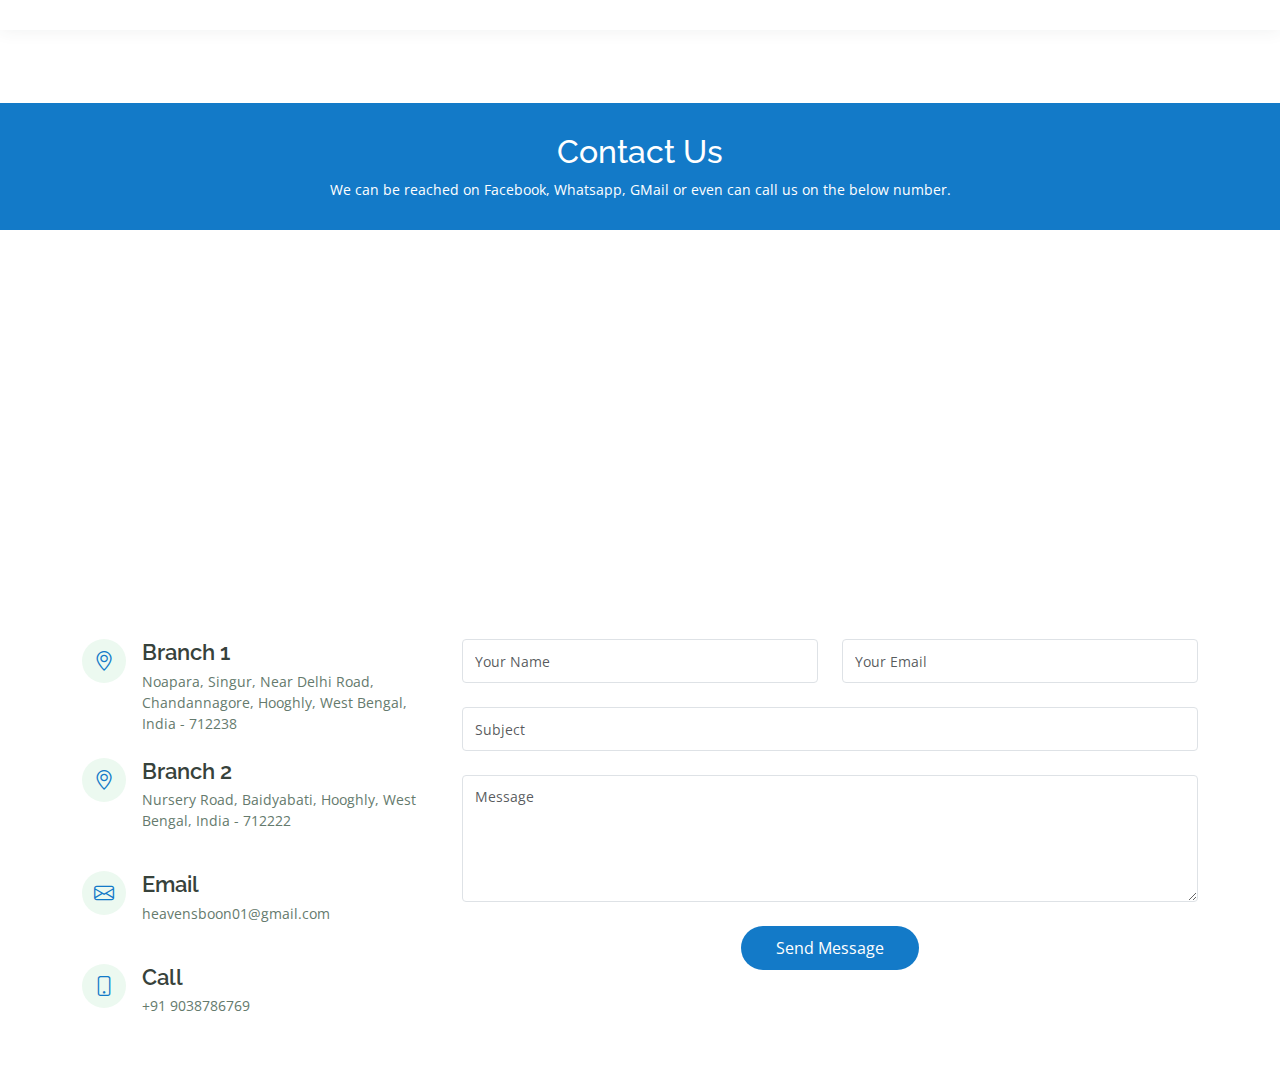
<file: contact.html>
<!DOCTYPE html>
<html lang="en">
  <head>
    <script
      src="https://code.jquery.com/jquery-3.3.1.js"
      integrity="sha256-2Kok7MbOyxpgUVvAk/HJ2jigOSYS2auK4Pfzbm7uH60="
      crossorigin="anonymous">
    </script>
    <script>
      $(function(){
      $("#header").load("header.html");
      $("#footer").load("footer.html");
      });
    </script>
    <meta charset="utf-8">
    <meta content="width=device-width, initial-scale=1.0" name="viewport">
    <title>Heaven's Boon English Medium School</title>
    <meta content="" name="description">
    <meta content="" name="keywords">
    <!-- Favicons -->
    <link href="assets/img/favicon.png" rel="icon">
    <link href="assets/img/apple-touch-icon.png" rel="apple-touch-icon">
    <!-- Google Fonts -->
    <link href="https://fonts.googleapis.com/css?family=Open+Sans:300,300i,400,400i,600,600i,700,700i|Raleway:300,300i,400,400i,500,500i,600,600i,700,700i|Poppins:300,300i,400,400i,500,500i,600,600i,700,700i" rel="stylesheet">
    <!-- Vendor CSS Files -->
    <link href="assets/vendor/animate.css/animate.min.css" rel="stylesheet">
    <link href="assets/vendor/aos/aos.css" rel="stylesheet">
    <link href="assets/vendor/bootstrap/css/bootstrap.min.css" rel="stylesheet">
    <link href="assets/vendor/bootstrap-icons/bootstrap-icons.css" rel="stylesheet">
    <link href="assets/vendor/boxicons/css/boxicons.min.css" rel="stylesheet">
    <link href="assets/vendor/remixicon/remixicon.css" rel="stylesheet">
    <link href="assets/vendor/swiper/swiper-bundle.min.css" rel="stylesheet">
    <!-- Template Main CSS File -->
    <link href="assets/css/style.css" rel="stylesheet">
    <!-- =======================================================
    * Template Name: Mentor
    * Updated: May 30 2023 with Bootstrap v5.3.0
    * Template URL: https://bootstrapmade.com/mentor-free-education-bootstrap-theme/
    * Author: BootstrapMade.com
    * License: https://bootstrapmade.com/license/
    ======================================================== -->
  </head>
  <body>
    <div id="header"></div>
    <main id="main">
      <!-- ======= Breadcrumbs ======= -->
      <div class="breadcrumbs" data-aos="fade-in">
        <div class="container">
          <h2>Contact Us</h2>
          <p>We can be reached on Facebook, Whatsapp, GMail or even can call us on the below number.</p>
        </div>
      </div><!-- End Breadcrumbs -->
      <!-- ======= Contact Section ======= -->
      <section id="contact" class="contact">
        <div data-aos="fade-up">
          <iframe style="border:0; width: 100%; height: 350px;" src="https://www.google.com/maps/embed?pb=!1m14!1m8!1m3!1d12097.433213460943!2d-74.0062269!3d40.7101282!3m2!1i1024!2i768!4f13.1!3m3!1m2!1s0x0%3A0xb89d1fe6bc499443!2sDowntown+Conference+Center!5e0!3m2!1smk!2sbg!4v1539943755621" frameborder="0" allowfullscreen></iframe>
        </div>
        <div class="container" data-aos="fade-up">
          <div class="row mt-5">
            <div class="col-lg-4">
              <div class="info">
                <div class="address">
                  <i class="bi bi-geo-alt"></i>
                  <h4>Branch 1</h4>
                  <p>Noapara, Singur, Near Delhi Road, Chandannagore, Hooghly, West Bengal, India - 712238</p>
                </div>
                <br>
                <div class="address">
                  <i class="bi bi-geo-alt"></i>
                  <h4>Branch 2</h4>
                  <p>Nursery Road, Baidyabati, Hooghly, West Bengal, India - 712222</p>
                </div>
                <div class="email">
                  <i class="bi bi-envelope"></i>
                  <h4>Email</h4>
                  <p>heavensboon01@gmail.com</p>
                </div>
                <div class="phone">
                  <i class="bi bi-phone"></i>
                  <h4>Call</h4>
                  <p>+91 9038786769</p>
                </div>
              </div>
            </div>
            <div class="col-lg-8 mt-5 mt-lg-0">
              <form action="forms/contact.php" method="post" role="form" class="php-email-form">
                <div class="row">
                  <div class="col-md-6 form-group">
                    <input type="text" name="name" class="form-control" id="name" placeholder="Your Name" required>
                  </div>
                  <div class="col-md-6 form-group mt-3 mt-md-0">
                    <input type="email" class="form-control" name="email" id="email" placeholder="Your Email" required>
                  </div>
                </div>
                <div class="form-group mt-3">
                  <input type="text" class="form-control" name="subject" id="subject" placeholder="Subject" required>
                </div>
                <div class="form-group mt-3">
                  <textarea class="form-control" name="message" rows="5" placeholder="Message" required></textarea>
                </div>
                <div class="my-3">
                  <div class="loading">Loading</div>
                  <div class="error-message"></div>
                  <div class="sent-message">Your message has been sent. Thank you!</div>
                </div>
                <div class="text-center"><button type="submit">Send Message</button></div>
              </form>
            </div>
          </div>
        </div>
      </section><!-- End Contact Section -->
    </main><!-- End #main -->
    <div id="footer"></div>
    <div id="preloader"></div>
    <a href="#" class="back-to-top d-flex align-items-center justify-content-center"><i class="bi bi-arrow-up-short"></i></a>
    <!-- Vendor JS Files -->
    <script src="assets/vendor/purecounter/purecounter_vanilla.js"></script>
    <script src="assets/vendor/aos/aos.js"></script>
    <script src="assets/vendor/bootstrap/js/bootstrap.bundle.min.js"></script>
    <script src="assets/vendor/swiper/swiper-bundle.min.js"></script>
    <script src="assets/vendor/php-email-form/validate.js"></script>
    <!-- Template Main JS File -->
    <script src="assets/js/main.js"></script>
  </body>
</html>
</file>
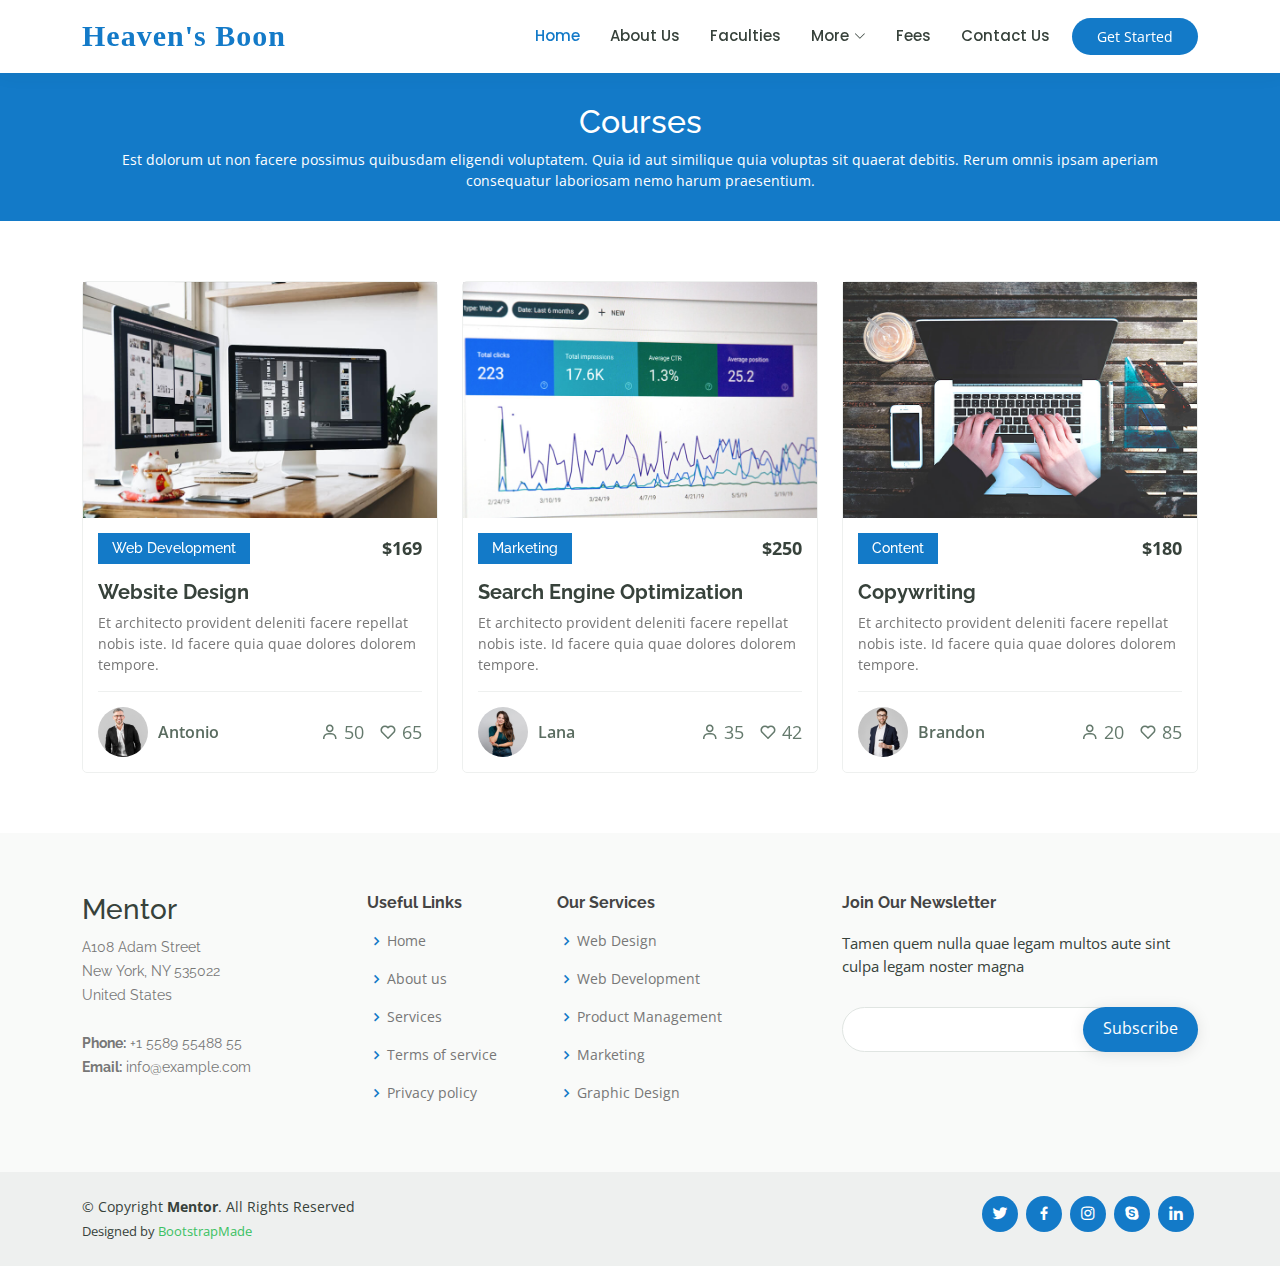
<file: courses.html>
<!DOCTYPE html>
<html lang="en">
  <head>
    <meta charset="utf-8">
    <meta content="width=device-width, initial-scale=1.0" name="viewport">
    <title>Heaven's Boon English Medium School</title>
    <meta content="" name="description">
    <meta content="" name="keywords">
    <!-- Favicons -->
    <link href="assets/img/favicon.png" rel="icon">
    <link href="assets/img/apple-touch-icon.png" rel="apple-touch-icon">
    <!-- Google Fonts -->
    <link href="https://fonts.googleapis.com/css?family=Open+Sans:300,300i,400,400i,600,600i,700,700i|Raleway:300,300i,400,400i,500,500i,600,600i,700,700i|Poppins:300,300i,400,400i,500,500i,600,600i,700,700i" rel="stylesheet">
    <!-- Vendor CSS Files -->
    <link href="assets/vendor/animate.css/animate.min.css" rel="stylesheet">
    <link href="assets/vendor/aos/aos.css" rel="stylesheet">
    <link href="assets/vendor/bootstrap/css/bootstrap.min.css" rel="stylesheet">
    <link href="assets/vendor/bootstrap-icons/bootstrap-icons.css" rel="stylesheet">
    <link href="assets/vendor/boxicons/css/boxicons.min.css" rel="stylesheet">
    <link href="assets/vendor/remixicon/remixicon.css" rel="stylesheet">
    <link href="assets/vendor/swiper/swiper-bundle.min.css" rel="stylesheet">
    <!-- Template Main CSS File -->
    <link href="assets/css/style.css" rel="stylesheet">
    <!-- =======================================================
    * Template Name: Mentor
    * Updated: May 30 2023 with Bootstrap v5.3.0
    * Template URL: https://bootstrapmade.com/mentor-free-education-bootstrap-theme/
    * Author: BootstrapMade.com
    * License: https://bootstrapmade.com/license/
    ======================================================== -->
  </head>
  <body>
    <!-- ======= Header ======= -->
    <header id="header" class="fixed-top">
      <div class="container d-flex align-items-center">
        <!--h1 class="logo me-auto"><a href="index.html">Heaven's Boon</a></h1-->
        <!-- Uncomment below if you prefer to use an image logo -->
        <!-- h1 class="logo me-auto"><a href="index.html"><img src="assets/img/logo.png" alt="" class="img-fluid"></a></h1-->
        <h1 class="logo me-auto"><a href="index.html">Heaven's Boon</a></h1>
		<nav id="navbar" class="navbar order-last order-lg-0">
          <ul>
            <li><a class="active" href="index.html">Home</a></li>
            <li><a href="about.html">About Us</a></li>
            <!--li><a href="courses.html">Courses</a></li-->
            <li><a href="faculties.html">Faculties</a></li>
            <!--li><a href="resources.html">Resources</a></li-->
            <li class="dropdown"><a href="#"><span>More</span> <i class="bi bi-chevron-down"></i></a>
            <ul>
              <li class="dropdown"><a href="#"><span>Admission</span> <i class="bi bi-chevron-right"></i></a>
                <ul>
                  <li><a href="admission.html#playschool">Playschool</a></li>
                  <li><a href="admission.html#nursery">Nursery</a></li>
                  <li><a href="admission.html#primary">Primary</a></li>
                  <!--li><a href="#">Upperprimary</a></li-->
                  <li><a href="admission.html#secondary">Secondary</a></li>
                </ul>
              </li>
			  <li><a href="events.html">Events</a></li>
              <li><a href="calendar.html">School Calendar</a></li>
              <!--li><a href="#">Drop Down 3</a></li>
              <li><a href="#">Drop Down 4</a></li-->
            </ul>
            </li>
			<li><a href="school-fees.html">Fees</a></li>
            <li><a href="contact.html">Contact Us</a></li>
          </ul>
          <i class="bi bi-list mobile-nav-toggle"></i>
        </nav><!-- .navbar -->
        <a href="courses.html" class="get-started-btn">Get Started</a>
      </div>
    </header><!-- End Header -->

  <main id="main" data-aos="fade-in">

    <!-- ======= Breadcrumbs ======= -->
    <div class="breadcrumbs">
      <div class="container">
        <h2>Courses</h2>
        <p>Est dolorum ut non facere possimus quibusdam eligendi voluptatem. Quia id aut similique quia voluptas sit quaerat debitis. Rerum omnis ipsam aperiam consequatur laboriosam nemo harum praesentium. </p>
      </div>
    </div><!-- End Breadcrumbs -->

    <!-- ======= Courses Section ======= -->
    <section id="courses" class="courses">
      <div class="container" data-aos="fade-up">

        <div class="row" data-aos="zoom-in" data-aos-delay="100">

          <div class="col-lg-4 col-md-6 d-flex align-items-stretch">
            <div class="course-item">
              <img src="assets/img/course-1.jpg" class="img-fluid" alt="...">
              <div class="course-content">
                <div class="d-flex justify-content-between align-items-center mb-3">
                  <h4>Web Development</h4>
                  <p class="price">$169</p>
                </div>

                <h3><a href="course-details.html">Website Design</a></h3>
                <p>Et architecto provident deleniti facere repellat nobis iste. Id facere quia quae dolores dolorem tempore.</p>
                <div class="trainer d-flex justify-content-between align-items-center">
                  <div class="trainer-profile d-flex align-items-center">
                    <img src="assets/img/trainers/trainer-1.jpg" class="img-fluid" alt="">
                    <span>Antonio</span>
                  </div>
                  <div class="trainer-rank d-flex align-items-center">
                    <i class="bx bx-user"></i>&nbsp;50
                    &nbsp;&nbsp;
                    <i class="bx bx-heart"></i>&nbsp;65
                  </div>
                </div>
              </div>
            </div>
          </div> <!-- End Course Item-->

          <div class="col-lg-4 col-md-6 d-flex align-items-stretch mt-4 mt-md-0">
            <div class="course-item">
              <img src="assets/img/course-2.jpg" class="img-fluid" alt="...">
              <div class="course-content">
                <div class="d-flex justify-content-between align-items-center mb-3">
                  <h4>Marketing</h4>
                  <p class="price">$250</p>
                </div>

                <h3><a href="course-details.html">Search Engine Optimization</a></h3>
                <p>Et architecto provident deleniti facere repellat nobis iste. Id facere quia quae dolores dolorem tempore.</p>
                <div class="trainer d-flex justify-content-between align-items-center">
                  <div class="trainer-profile d-flex align-items-center">
                    <img src="assets/img/trainers/trainer-2.jpg" class="img-fluid" alt="">
                    <span>Lana</span>
                  </div>
                  <div class="trainer-rank d-flex align-items-center">
                    <i class="bx bx-user"></i>&nbsp;35
                    &nbsp;&nbsp;
                    <i class="bx bx-heart"></i>&nbsp;42
                  </div>
                </div>
              </div>
            </div>
          </div> <!-- End Course Item-->

          <div class="col-lg-4 col-md-6 d-flex align-items-stretch mt-4 mt-lg-0">
            <div class="course-item">
              <img src="assets/img/course-3.jpg" class="img-fluid" alt="...">
              <div class="course-content">
                <div class="d-flex justify-content-between align-items-center mb-3">
                  <h4>Content</h4>
                  <p class="price">$180</p>
                </div>

                <h3><a href="course-details.html">Copywriting</a></h3>
                <p>Et architecto provident deleniti facere repellat nobis iste. Id facere quia quae dolores dolorem tempore.</p>
                <div class="trainer d-flex justify-content-between align-items-center">
                  <div class="trainer-profile d-flex align-items-center">
                    <img src="assets/img/trainers/trainer-3.jpg" class="img-fluid" alt="">
                    <span>Brandon</span>
                  </div>
                  <div class="trainer-rank d-flex align-items-center">
                    <i class="bx bx-user"></i>&nbsp;20
                    &nbsp;&nbsp;
                    <i class="bx bx-heart"></i>&nbsp;85
                  </div>
                </div>
              </div>
            </div>
          </div> <!-- End Course Item-->

        </div>

      </div>
    </section><!-- End Courses Section -->

  </main><!-- End #main -->

  <!-- ======= Footer ======= -->
  <footer id="footer">

    <div class="footer-top">
      <div class="container">
        <div class="row">

          <div class="col-lg-3 col-md-6 footer-contact">
            <h3>Mentor</h3>
            <p>
              A108 Adam Street <br>
              New York, NY 535022<br>
              United States <br><br>
              <strong>Phone:</strong> +1 5589 55488 55<br>
              <strong>Email:</strong> info@example.com<br>
            </p>
          </div>

          <div class="col-lg-2 col-md-6 footer-links">
            <h4>Useful Links</h4>
            <ul>
              <li><i class="bx bx-chevron-right"></i> <a href="#">Home</a></li>
              <li><i class="bx bx-chevron-right"></i> <a href="#">About us</a></li>
              <li><i class="bx bx-chevron-right"></i> <a href="#">Services</a></li>
              <li><i class="bx bx-chevron-right"></i> <a href="#">Terms of service</a></li>
              <li><i class="bx bx-chevron-right"></i> <a href="#">Privacy policy</a></li>
            </ul>
          </div>

          <div class="col-lg-3 col-md-6 footer-links">
            <h4>Our Services</h4>
            <ul>
              <li><i class="bx bx-chevron-right"></i> <a href="#">Web Design</a></li>
              <li><i class="bx bx-chevron-right"></i> <a href="#">Web Development</a></li>
              <li><i class="bx bx-chevron-right"></i> <a href="#">Product Management</a></li>
              <li><i class="bx bx-chevron-right"></i> <a href="#">Marketing</a></li>
              <li><i class="bx bx-chevron-right"></i> <a href="#">Graphic Design</a></li>
            </ul>
          </div>

          <div class="col-lg-4 col-md-6 footer-newsletter">
            <h4>Join Our Newsletter</h4>
            <p>Tamen quem nulla quae legam multos aute sint culpa legam noster magna</p>
            <form action="" method="post">
              <input type="email" name="email"><input type="submit" value="Subscribe">
            </form>
          </div>

        </div>
      </div>
    </div>

    <div class="container d-md-flex py-4">

      <div class="me-md-auto text-center text-md-start">
        <div class="copyright">
          &copy; Copyright <strong><span>Mentor</span></strong>. All Rights Reserved
        </div>
        <div class="credits">
          <!-- All the links in the footer should remain intact. -->
          <!-- You can delete the links only if you purchased the pro version. -->
          <!-- Licensing information: https://bootstrapmade.com/license/ -->
          <!-- Purchase the pro version with working PHP/AJAX contact form: https://bootstrapmade.com/mentor-free-education-bootstrap-theme/ -->
          Designed by <a href="https://bootstrapmade.com/">BootstrapMade</a>
        </div>
      </div>
      <div class="social-links text-center text-md-right pt-3 pt-md-0">
        <a href="#" class="twitter"><i class="bx bxl-twitter"></i></a>
        <a href="#" class="facebook"><i class="bx bxl-facebook"></i></a>
        <a href="#" class="instagram"><i class="bx bxl-instagram"></i></a>
        <a href="#" class="google-plus"><i class="bx bxl-skype"></i></a>
        <a href="#" class="linkedin"><i class="bx bxl-linkedin"></i></a>
      </div>
    </div>
  </footer><!-- End Footer -->

  <div id="preloader"></div>
  <a href="#" class="back-to-top d-flex align-items-center justify-content-center"><i class="bi bi-arrow-up-short"></i></a>

  <!-- Vendor JS Files -->
  <script src="assets/vendor/purecounter/purecounter_vanilla.js"></script>
  <script src="assets/vendor/aos/aos.js"></script>
  <script src="assets/vendor/bootstrap/js/bootstrap.bundle.min.js"></script>
  <script src="assets/vendor/swiper/swiper-bundle.min.js"></script>
  <script src="assets/vendor/php-email-form/validate.js"></script>

  <!-- Template Main JS File -->
  <script src="assets/js/main.js"></script>

</body>

</html>
</file>
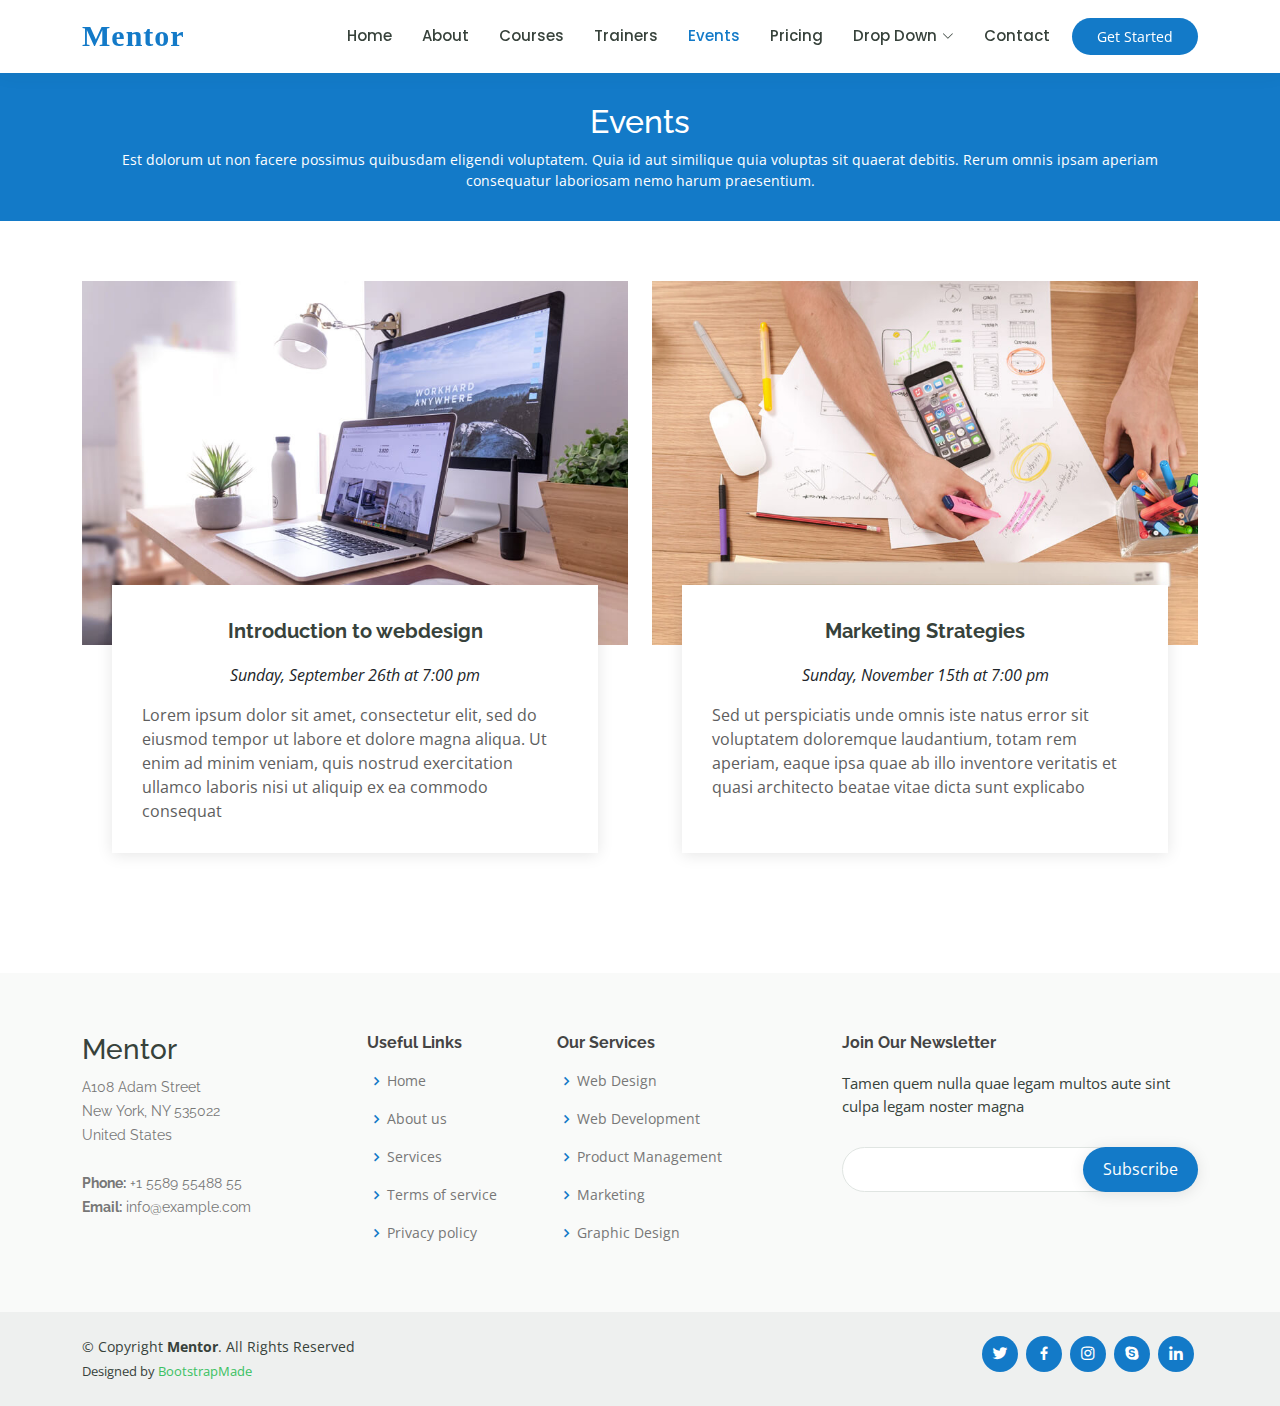
<file: events.html>
<!DOCTYPE html>
<html lang="en">

<head>
  <meta charset="utf-8">
  <meta content="width=device-width, initial-scale=1.0" name="viewport">

  <title>Events - Mentor Bootstrap Template</title>
  <meta content="" name="description">
  <meta content="" name="keywords">

  <!-- Favicons -->
  <link href="assets/img/favicon.png" rel="icon">
  <link href="assets/img/apple-touch-icon.png" rel="apple-touch-icon">

  <!-- Google Fonts -->
  <link href="https://fonts.googleapis.com/css?family=Open+Sans:300,300i,400,400i,600,600i,700,700i|Raleway:300,300i,400,400i,500,500i,600,600i,700,700i|Poppins:300,300i,400,400i,500,500i,600,600i,700,700i" rel="stylesheet">

  <!-- Vendor CSS Files -->
  <link href="assets/vendor/animate.css/animate.min.css" rel="stylesheet">
  <link href="assets/vendor/aos/aos.css" rel="stylesheet">
  <link href="assets/vendor/bootstrap/css/bootstrap.min.css" rel="stylesheet">
  <link href="assets/vendor/bootstrap-icons/bootstrap-icons.css" rel="stylesheet">
  <link href="assets/vendor/boxicons/css/boxicons.min.css" rel="stylesheet">
  <link href="assets/vendor/remixicon/remixicon.css" rel="stylesheet">
  <link href="assets/vendor/swiper/swiper-bundle.min.css" rel="stylesheet">

  <!-- Template Main CSS File -->
  <link href="assets/css/style.css" rel="stylesheet">

  <!-- =======================================================
  * Template Name: Mentor
  * Updated: May 30 2023 with Bootstrap v5.3.0
  * Template URL: https://bootstrapmade.com/mentor-free-education-bootstrap-theme/
  * Author: BootstrapMade.com
  * License: https://bootstrapmade.com/license/
  ======================================================== -->
</head>

<body>

  <!-- ======= Header ======= -->
  <header id="header" class="fixed-top">
    <div class="container d-flex align-items-center">

      <h1 class="logo me-auto"><a href="index.html">Mentor</a></h1>
      <!-- Uncomment below if you prefer to use an image logo -->
      <!-- <a href="index.html" class="logo me-auto"><img src="assets/img/logo.png" alt="" class="img-fluid"></a>-->

      <nav id="navbar" class="navbar order-last order-lg-0">
        <ul>
          <li><a href="index.html">Home</a></li>
          <li><a href="about.html">About</a></li>
          <li><a href="courses.html">Courses</a></li>
          <li><a href="trainers.html">Trainers</a></li>
          <li><a class="active" href="events.html">Events</a></li>
          <li><a href="pricing.html">Pricing</a></li>

          <li class="dropdown"><a href="#"><span>Drop Down</span> <i class="bi bi-chevron-down"></i></a>
            <ul>
              <li><a href="#">Drop Down 1</a></li>
              <li class="dropdown"><a href="#"><span>Deep Drop Down</span> <i class="bi bi-chevron-right"></i></a>
                <ul>
                  <li><a href="#">Deep Drop Down 1</a></li>
                  <li><a href="#">Deep Drop Down 2</a></li>
                  <li><a href="#">Deep Drop Down 3</a></li>
                  <li><a href="#">Deep Drop Down 4</a></li>
                  <li><a href="#">Deep Drop Down 5</a></li>
                </ul>
              </li>
              <li><a href="#">Drop Down 2</a></li>
              <li><a href="#">Drop Down 3</a></li>
              <li><a href="#">Drop Down 4</a></li>
            </ul>
          </li>
          <li><a href="contact.html">Contact</a></li>
        </ul>
        <i class="bi bi-list mobile-nav-toggle"></i>
      </nav><!-- .navbar -->

      <a href="courses.html" class="get-started-btn">Get Started</a>

    </div>
  </header><!-- End Header -->

  <main id="main">

    <!-- ======= Breadcrumbs ======= -->
    <div class="breadcrumbs" data-aos="fade-in">
      <div class="container">
        <h2>Events</h2>
        <p>Est dolorum ut non facere possimus quibusdam eligendi voluptatem. Quia id aut similique quia voluptas sit quaerat debitis. Rerum omnis ipsam aperiam consequatur laboriosam nemo harum praesentium. </p>
      </div>
    </div><!-- End Breadcrumbs -->

    <!-- ======= Events Section ======= -->
    <section id="events" class="events">
      <div class="container" data-aos="fade-up">

        <div class="row">
          <div class="col-md-6 d-flex align-items-stretch">
            <div class="card">
              <div class="card-img">
                <img src="assets/img/events-1.jpg" alt="...">
              </div>
              <div class="card-body">
                <h5 class="card-title"><a href="">Introduction to webdesign</a></h5>
                <p class="fst-italic text-center">Sunday, September 26th at 7:00 pm</p>
                <p class="card-text">Lorem ipsum dolor sit amet, consectetur elit, sed do eiusmod tempor ut labore et dolore magna aliqua. Ut enim ad minim veniam, quis nostrud exercitation ullamco laboris nisi ut aliquip ex ea commodo consequat</p>
              </div>
            </div>
          </div>
          <div class="col-md-6 d-flex align-items-stretch">
            <div class="card">
              <div class="card-img">
                <img src="assets/img/events-2.jpg" alt="...">
              </div>
              <div class="card-body">
                <h5 class="card-title"><a href="">Marketing Strategies</a></h5>
                <p class="fst-italic text-center">Sunday, November 15th at 7:00 pm</p>
                <p class="card-text">Sed ut perspiciatis unde omnis iste natus error sit voluptatem doloremque laudantium, totam rem aperiam, eaque ipsa quae ab illo inventore veritatis et quasi architecto beatae vitae dicta sunt explicabo</p>
              </div>
            </div>

          </div>
        </div>

      </div>
    </section><!-- End Events Section -->

  </main><!-- End #main -->

  <!-- ======= Footer ======= -->
  <footer id="footer">

    <div class="footer-top">
      <div class="container">
        <div class="row">

          <div class="col-lg-3 col-md-6 footer-contact">
            <h3>Mentor</h3>
            <p>
              A108 Adam Street <br>
              New York, NY 535022<br>
              United States <br><br>
              <strong>Phone:</strong> +1 5589 55488 55<br>
              <strong>Email:</strong> info@example.com<br>
            </p>
          </div>

          <div class="col-lg-2 col-md-6 footer-links">
            <h4>Useful Links</h4>
            <ul>
              <li><i class="bx bx-chevron-right"></i> <a href="#">Home</a></li>
              <li><i class="bx bx-chevron-right"></i> <a href="#">About us</a></li>
              <li><i class="bx bx-chevron-right"></i> <a href="#">Services</a></li>
              <li><i class="bx bx-chevron-right"></i> <a href="#">Terms of service</a></li>
              <li><i class="bx bx-chevron-right"></i> <a href="#">Privacy policy</a></li>
            </ul>
          </div>

          <div class="col-lg-3 col-md-6 footer-links">
            <h4>Our Services</h4>
            <ul>
              <li><i class="bx bx-chevron-right"></i> <a href="#">Web Design</a></li>
              <li><i class="bx bx-chevron-right"></i> <a href="#">Web Development</a></li>
              <li><i class="bx bx-chevron-right"></i> <a href="#">Product Management</a></li>
              <li><i class="bx bx-chevron-right"></i> <a href="#">Marketing</a></li>
              <li><i class="bx bx-chevron-right"></i> <a href="#">Graphic Design</a></li>
            </ul>
          </div>

          <div class="col-lg-4 col-md-6 footer-newsletter">
            <h4>Join Our Newsletter</h4>
            <p>Tamen quem nulla quae legam multos aute sint culpa legam noster magna</p>
            <form action="" method="post">
              <input type="email" name="email"><input type="submit" value="Subscribe">
            </form>
          </div>

        </div>
      </div>
    </div>

    <div class="container d-md-flex py-4">

      <div class="me-md-auto text-center text-md-start">
        <div class="copyright">
          &copy; Copyright <strong><span>Mentor</span></strong>. All Rights Reserved
        </div>
        <div class="credits">
          <!-- All the links in the footer should remain intact. -->
          <!-- You can delete the links only if you purchased the pro version. -->
          <!-- Licensing information: https://bootstrapmade.com/license/ -->
          <!-- Purchase the pro version with working PHP/AJAX contact form: https://bootstrapmade.com/mentor-free-education-bootstrap-theme/ -->
          Designed by <a href="https://bootstrapmade.com/">BootstrapMade</a>
        </div>
      </div>
      <div class="social-links text-center text-md-right pt-3 pt-md-0">
        <a href="#" class="twitter"><i class="bx bxl-twitter"></i></a>
        <a href="#" class="facebook"><i class="bx bxl-facebook"></i></a>
        <a href="#" class="instagram"><i class="bx bxl-instagram"></i></a>
        <a href="#" class="google-plus"><i class="bx bxl-skype"></i></a>
        <a href="#" class="linkedin"><i class="bx bxl-linkedin"></i></a>
      </div>
    </div>
  </footer><!-- End Footer -->

  <div id="preloader"></div>
  <a href="#" class="back-to-top d-flex align-items-center justify-content-center"><i class="bi bi-arrow-up-short"></i></a>

  <!-- Vendor JS Files -->
  <script src="assets/vendor/purecounter/purecounter_vanilla.js"></script>
  <script src="assets/vendor/aos/aos.js"></script>
  <script src="assets/vendor/bootstrap/js/bootstrap.bundle.min.js"></script>
  <script src="assets/vendor/swiper/swiper-bundle.min.js"></script>
  <script src="assets/vendor/php-email-form/validate.js"></script>

  <!-- Template Main JS File -->
  <script src="assets/js/main.js"></script>

</body>

</html>
</file>
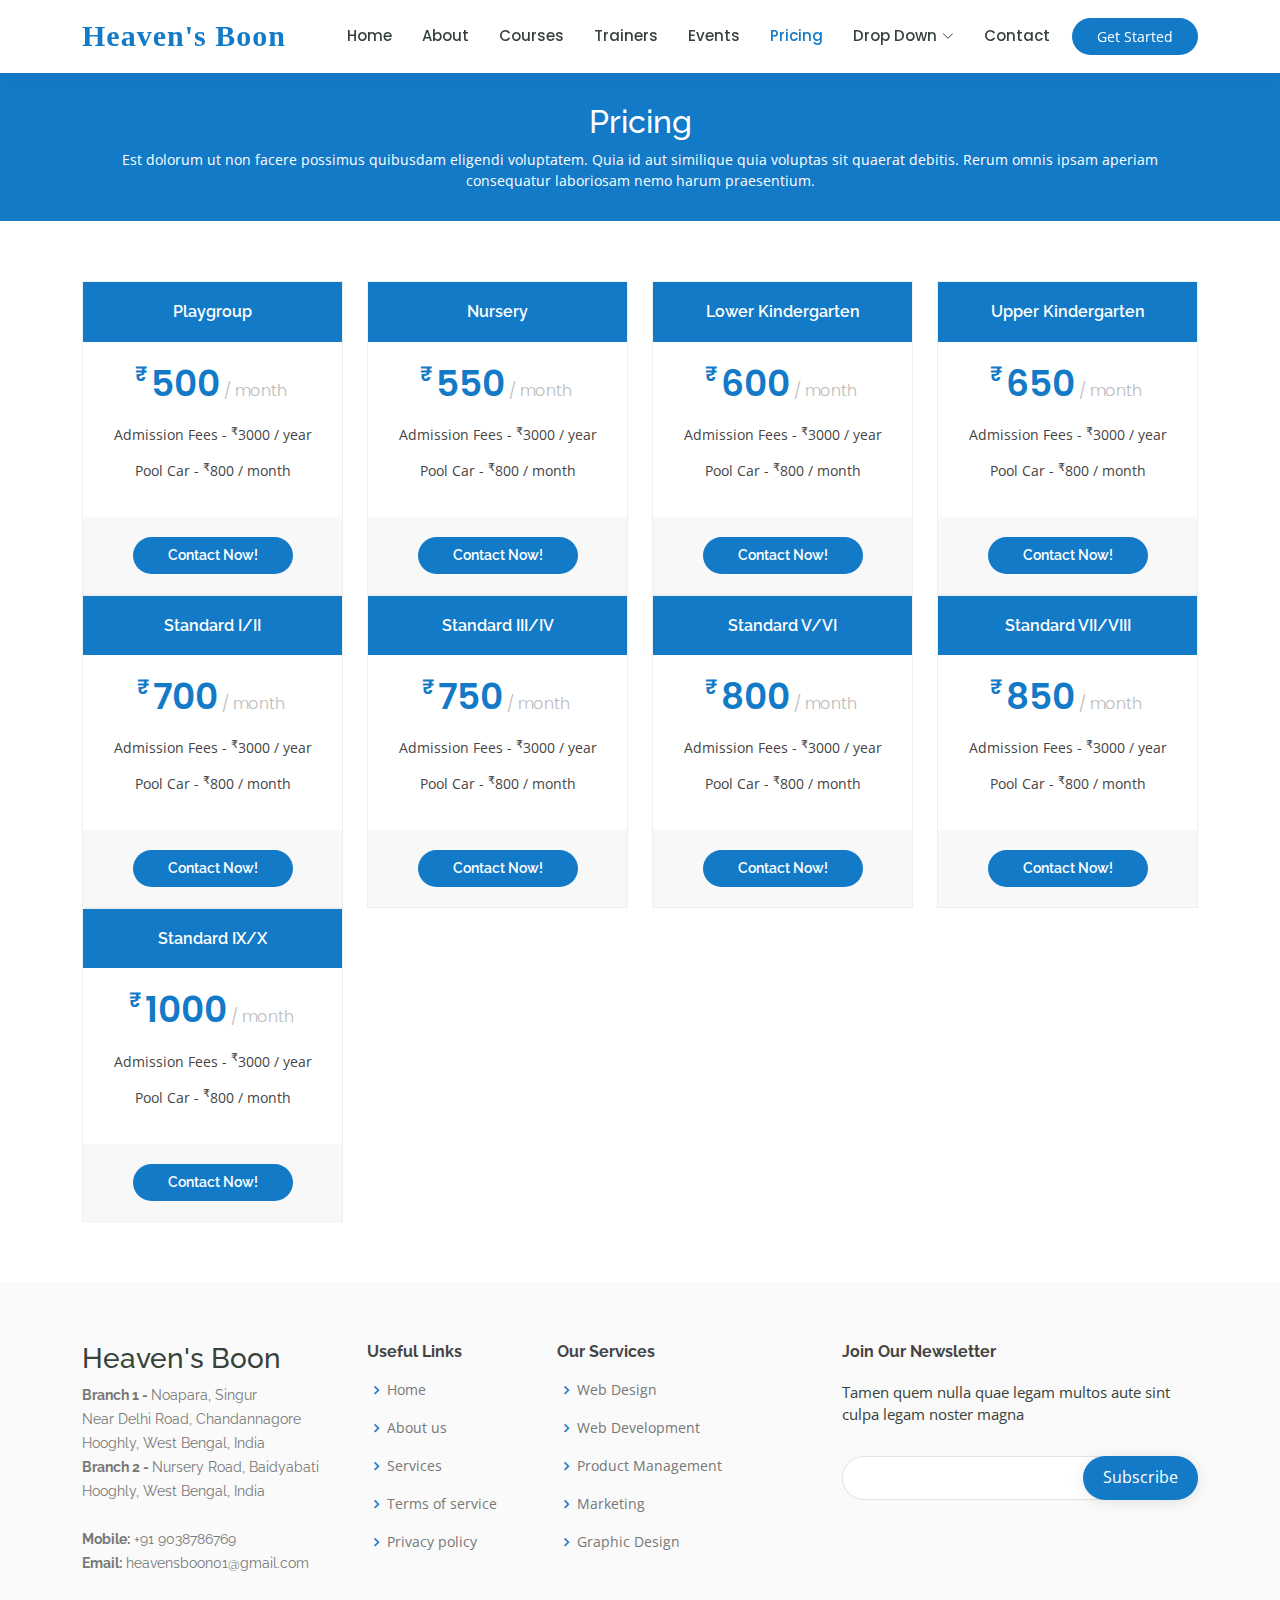
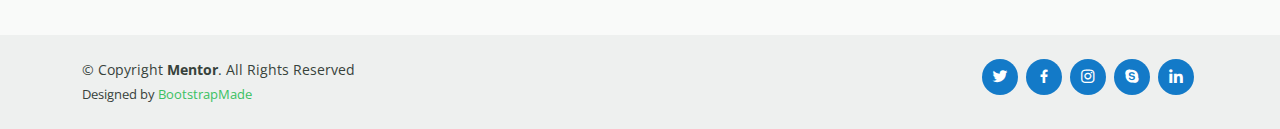
<file: pricing.html>
<!DOCTYPE html>
<html lang="en">

<head>
  <meta charset="utf-8">
  <meta content="width=device-width, initial-scale=1.0" name="viewport">

  <title>Fees - Heaven's Boon English Medium School</title>
  <meta content="" name="description">
  <meta content="" name="keywords">

  <!-- Favicons -->
  <link href="assets/img/favicon.png" rel="icon">
  <link href="assets/img/apple-touch-icon.png" rel="apple-touch-icon">

  <!-- Google Fonts -->
  <link href="https://fonts.googleapis.com/css?family=Open+Sans:300,300i,400,400i,600,600i,700,700i|Raleway:300,300i,400,400i,500,500i,600,600i,700,700i|Poppins:300,300i,400,400i,500,500i,600,600i,700,700i" rel="stylesheet">

  <!-- Vendor CSS Files -->
  <link href="assets/vendor/animate.css/animate.min.css" rel="stylesheet">
  <link href="assets/vendor/aos/aos.css" rel="stylesheet">
  <link href="assets/vendor/bootstrap/css/bootstrap.min.css" rel="stylesheet">
  <link href="assets/vendor/bootstrap-icons/bootstrap-icons.css" rel="stylesheet">
  <link href="assets/vendor/boxicons/css/boxicons.min.css" rel="stylesheet">
  <link href="assets/vendor/remixicon/remixicon.css" rel="stylesheet">
  <link href="assets/vendor/swiper/swiper-bundle.min.css" rel="stylesheet">

  <!-- Template Main CSS File -->
  <link href="assets/css/style.css" rel="stylesheet">

  <!-- =======================================================
  * Template Name: Mentor
  * Updated: May 30 2023 with Bootstrap v5.3.0
  * Template URL: https://bootstrapmade.com/mentor-free-education-bootstrap-theme/
  * Author: BootstrapMade.com
  * License: https://bootstrapmade.com/license/
  ======================================================== -->
</head>

<body>

  <!-- ======= Header ======= -->
  <header id="header" class="fixed-top">
    <div class="container d-flex align-items-center">

      <h1 class="logo me-auto"><a href="index.html">Heaven's Boon</a></h1>
      <!-- Uncomment below if you prefer to use an image logo -->
      <!-- <a href="index.html" class="logo me-auto"><img src="assets/img/logo.png" alt="" class="img-fluid"></a>-->

      <nav id="navbar" class="navbar order-last order-lg-0">
        <ul>
          <li><a href="index.html">Home</a></li>
          <li><a href="about.html">About</a></li>
          <li><a href="courses.html">Courses</a></li>
          <li><a href="trainers.html">Trainers</a></li>
          <li><a href="events.html">Events</a></li>
          <li><a class="active" href="pricing.html">Pricing</a></li>

          <li class="dropdown"><a href="#"><span>Drop Down</span> <i class="bi bi-chevron-down"></i></a>
            <ul>
              <li><a href="#">Drop Down 1</a></li>
              <li class="dropdown"><a href="#"><span>Deep Drop Down</span> <i class="bi bi-chevron-right"></i></a>
                <ul>
                  <li><a href="#">Deep Drop Down 1</a></li>
                  <li><a href="#">Deep Drop Down 2</a></li>
                  <li><a href="#">Deep Drop Down 3</a></li>
                  <li><a href="#">Deep Drop Down 4</a></li>
                  <li><a href="#">Deep Drop Down 5</a></li>
                </ul>
              </li>
              <li><a href="#">Drop Down 2</a></li>
              <li><a href="#">Drop Down 3</a></li>
              <li><a href="#">Drop Down 4</a></li>
            </ul>
          </li>
          <li><a href="contact.html">Contact</a></li>
        </ul>
        <i class="bi bi-list mobile-nav-toggle"></i>
      </nav><!-- .navbar -->

      <a href="courses.html" class="get-started-btn">Get Started</a>

    </div>
  </header><!-- End Header -->

  <main id="main">
    <!-- ======= Breadcrumbs ======= -->
    <div class="breadcrumbs" data-aos="fade-in">
      <div class="container">
        <h2>Pricing</h2>
        <p>Est dolorum ut non facere possimus quibusdam eligendi voluptatem. Quia id aut similique quia voluptas sit quaerat debitis. Rerum omnis ipsam aperiam consequatur laboriosam nemo harum praesentium. </p>
      </div>
    </div><!-- End Breadcrumbs -->

    <!-- ======= Pricing Section ======= -->
    <section id="pricing" class="pricing">
      <div class="container" data-aos="fade-up">

        <div class="row">

          <div class="col-lg-3 col-md-6">
            <div class="box featured">
              <h3>Playgroup</h3>
              <h4><sup>₹</sup>500<span> / month</span></h4>
              <ul>
                <li>Admission Fees - <sup>₹</sup>3000<span> / year</span></li>
				<li>Pool Car - <sup>₹</sup>800<span> / month</span></li>
              </ul>
              <div class="btn-wrap">
                <a href="#" class="btn-buy">Contact Now!</a>
              </div>
            </div>
          </div>

          <!--div class="col-lg-3 col-md-6 mt-4 mt-md-0">
            <div class="box featured">
              <h3>Business</h3>
              <h4><sup>$</sup>19<span> / month</span></h4>
              <ul>
                <li>Aida dere</li>
                <li>Nec feugiat nisl</li>
                <li>Nulla at volutpat dola</li>
                <li>Pharetra massa</li>
                <li class="na">Massa ultricies mi</li>
              </ul>
              <div class="btn-wrap">
                <a href="#" class="btn-buy">Buy Now</a>
              </div>
            </div>
          </div-->

          <!--div class="col-lg-3 col-md-6 mt-4 mt-lg-0">
            <div class="box">
              <h3>Developer</h3>
              <h4><sup>$</sup>29<span> / month</span></h4>
              <ul>
                <li>Aida dere</li>
                <li>Nec feugiat nisl</li>
                <li>Nulla at volutpat dola</li>
                <li>Pharetra massa</li>
                <li>Massa ultricies mi</li>
              </ul>
              <div class="btn-wrap">
                <a href="#" class="btn-buy">Buy Now</a>
              </div>
            </div>
          </div-->

          <!--div class="col-lg-3 col-md-6 mt-4 mt-lg-0">
            <div class="box">
              <span class="advanced">Advanced</span>
              <h3>Ultimate</h3>
              <h4><sup>$</sup>49<span> / month</span></h4>
              <ul>
                <li>Aida dere</li>
                <li>Nec feugiat nisl</li>
                <li>Nulla at volutpat dola</li>
                <li>Pharetra massa</li>
                <li>Massa ultricies mi</li>
              </ul>
              <div class="btn-wrap">
                <a href="#" class="btn-buy">Buy Now</a>
              </div>
            </div>
          </div-->
          <div class="col-lg-3 col-md-6">
            <div class="box featured">
              <h3>Nursery</h3>
              <h4><sup>₹</sup>550<span> / month</span></h4>
              <ul>
                <li>Admission Fees - <sup>₹</sup>3000<span> / year</span></li>
				<li>Pool Car - <sup>₹</sup>800<span> / month</span></li>
              </ul>
              <div class="btn-wrap">
                <a href="#" class="btn-buy">Contact Now!</a>
              </div>
            </div>
          </div>		  
          <div class="col-lg-3 col-md-6">
            <div class="box featured">
              <h3>Lower Kindergarten</h3>
              <h4><sup>₹</sup>600<span> / month</span></h4>
              <ul>
                <li>Admission Fees - <sup>₹</sup>3000<span> / year</span></li>
				<li>Pool Car - <sup>₹</sup>800<span> / month</span></li>
              </ul>
              <div class="btn-wrap">
                <a href="#" class="btn-buy">Contact Now!</a>
              </div>
            </div>
          </div>
          <div class="col-lg-3 col-md-6">
            <div class="box featured">
              <h3>Upper Kindergarten</h3>
              <h4><sup>₹</sup>650<span> / month</span></h4>
              <ul>
                <li>Admission Fees - <sup>₹</sup>3000<span> / year</span></li>
				<li>Pool Car - <sup>₹</sup>800<span> / month</span></li>
              </ul>
              <div class="btn-wrap">
                <a href="#" class="btn-buy">Contact Now!</a>
              </div>
            </div>
          </div>
          <div class="col-lg-3 col-md-6">
            <div class="box featured">
              <h3>Standard I/II</h3>
              <h4><sup>₹</sup>700<span> / month</span></h4>
              <ul>
                <li>Admission Fees - <sup>₹</sup>3000<span> / year</span></li>
				<li>Pool Car - <sup>₹</sup>800<span> / month</span></li>
              </ul>
              <div class="btn-wrap">
                <a href="#" class="btn-buy">Contact Now!</a>
              </div>
            </div>
          </div>
		   <div class="col-lg-3 col-md-6">
            <div class="box featured">
              <h3>Standard III/IV</h3>
              <h4><sup>₹</sup>750<span> / month</span></h4>
              <ul>
                <li>Admission Fees - <sup>₹</sup>3000<span> / year</span></li>
				<li>Pool Car - <sup>₹</sup>800<span> / month</span></li>
              </ul>
              <div class="btn-wrap">
                <a href="#" class="btn-buy">Contact Now!</a>
              </div>
            </div>
          </div>
          <div class="col-lg-3 col-md-6">
            <div class="box featured">
              <h3>Standard V/VI</h3>
              <h4><sup>₹</sup>800<span> / month</span></h4>
              <ul>
                <li>Admission Fees - <sup>₹</sup>3000<span> / year</span></li>
				<li>Pool Car - <sup>₹</sup>800<span> / month</span></li>
              </ul>
              <div class="btn-wrap">
                <a href="#" class="btn-buy">Contact Now!</a>
              </div>
            </div>
          </div>		  
          <div class="col-lg-3 col-md-6">
            <div class="box featured">
              <h3>Standard VII/VIII</h3>
              <h4><sup>₹</sup>850<span> / month</span></h4>
              <ul>
                <li>Admission Fees - <sup>₹</sup>3000<span> / year</span></li>
				<li>Pool Car - <sup>₹</sup>800<span> / month</span></li>
              </ul>
              <div class="btn-wrap">
                <a href="#" class="btn-buy">Contact Now!</a>
              </div>
            </div>
          </div>	
          <div class="col-lg-3 col-md-6">
            <div class="box featured">
              <h3>Standard IX/X</h3>
              <h4><sup>₹</sup>1000<span> / month</span></h4>
              <ul>
                <li>Admission Fees - <sup>₹</sup>3000<span> / year</span></li>
				<li>Pool Car - <sup>₹</sup>800<span> / month</span></li>
              </ul>
              <div class="btn-wrap">
                <a href="#" class="btn-buy">Contact Now!</a>
              </div>
            </div>
          </div>
		  
        </div>

      </div>
    </section><!-- End Pricing Section -->

  </main><!-- End #main -->

  <!-- ======= Footer ======= -->
    <footer id="footer">
      <div class="footer-top">
        <div class="container">
          <div class="row">
            <div class="col-lg-3 col-md-6 footer-contact">
              <h3>Heaven's Boon</h3>
              <p>
              <b>Branch 1 - </b>Noapara, Singur <br>
              Near Delhi Road, Chandannagore<br>
              Hooghly, West Bengal, India<br>
              <b>Branch 2 - </b>Nursery Road, Baidyabati<br>
              Hooghly, West Bengal, India
              <br><br>
              <strong>Mobile:</strong> +91 9038786769<br>
              <strong>Email:</strong> heavensboon01@gmail.com<br>
              </p>
            </div>
            <div class="col-lg-2 col-md-6 footer-links">
              <h4>Useful Links</h4>
              <ul>
                <li><i class="bx bx-chevron-right"></i> <a href="#">Home</a></li>
                <li><i class="bx bx-chevron-right"></i> <a href="#">About us</a></li>
                <li><i class="bx bx-chevron-right"></i> <a href="#">Services</a></li>
                <li><i class="bx bx-chevron-right"></i> <a href="#">Terms of service</a></li>
                <li><i class="bx bx-chevron-right"></i> <a href="#">Privacy policy</a></li>
              </ul>
            </div>
            <div class="col-lg-3 col-md-6 footer-links">
              <h4>Our Services</h4>
              <ul>
                <li><i class="bx bx-chevron-right"></i> <a href="#">Web Design</a></li>
                <li><i class="bx bx-chevron-right"></i> <a href="#">Web Development</a></li>
                <li><i class="bx bx-chevron-right"></i> <a href="#">Product Management</a></li>
                <li><i class="bx bx-chevron-right"></i> <a href="#">Marketing</a></li>
                <li><i class="bx bx-chevron-right"></i> <a href="#">Graphic Design</a></li>
              </ul>
            </div>
            <div class="col-lg-4 col-md-6 footer-newsletter">
              <h4>Join Our Newsletter</h4>
                <p>Tamen quem nulla quae legam multos aute sint culpa legam noster magna</p>
                <form action="" method="post">
                  <input type="email" name="email"><input type="submit" value="Subscribe">
                </form>
            </div>
          </div>
        </div>
      </div>
      <div class="container d-md-flex py-4">
        <div class="me-md-auto text-center text-md-start">
          <div class="copyright">
          &copy; Copyright <strong><span>Mentor</span></strong>. All Rights Reserved
          </div>
          <div class="credits">
          <!-- All the links in the footer should remain intact. -->
          <!-- You can delete the links only if you purchased the pro version. -->
          <!-- Licensing information: https://bootstrapmade.com/license/ -->
          <!-- Purchase the pro version with working PHP/AJAX contact form: https://bootstrapmade.com/mentor-free-education-bootstrap-theme/ -->
            Designed by <a href="https://bootstrapmade.com/">BootstrapMade</a>
          </div>
        </div>
        <div class="social-links text-center text-md-right pt-3 pt-md-0">
          <a href="#" class="twitter"><i class="bx bxl-twitter"></i></a>
          <a href="https://facebook.com/heavensboonschool" class="facebook"><i class="bx bxl-facebook"></i></a>
          <a href="#" class="instagram"><i class="bx bxl-instagram"></i></a>
          <a href="#" class="google-plus"><i class="bx bxl-skype"></i></a>
          <a href="#" class="linkedin"><i class="bx bxl-linkedin"></i></a>
        </div>
      </div>
    </footer><!-- End Footer -->
    <div id="preloader"></div>
    <a href="#" class="back-to-top d-flex align-items-center justify-content-center"><i class="bi bi-arrow-up-short"></i></a>
    <!-- Vendor JS Files -->
    <script src="assets/vendor/purecounter/purecounter_vanilla.js"></script>
    <script src="assets/vendor/aos/aos.js"></script>
    <script src="assets/vendor/bootstrap/js/bootstrap.bundle.min.js"></script>
    <script src="assets/vendor/swiper/swiper-bundle.min.js"></script>
    <script src="assets/vendor/php-email-form/validate.js"></script>
    <!-- Template Main JS File -->
    <script src="assets/js/main.js"></script>
  </body>
</html>
</file>
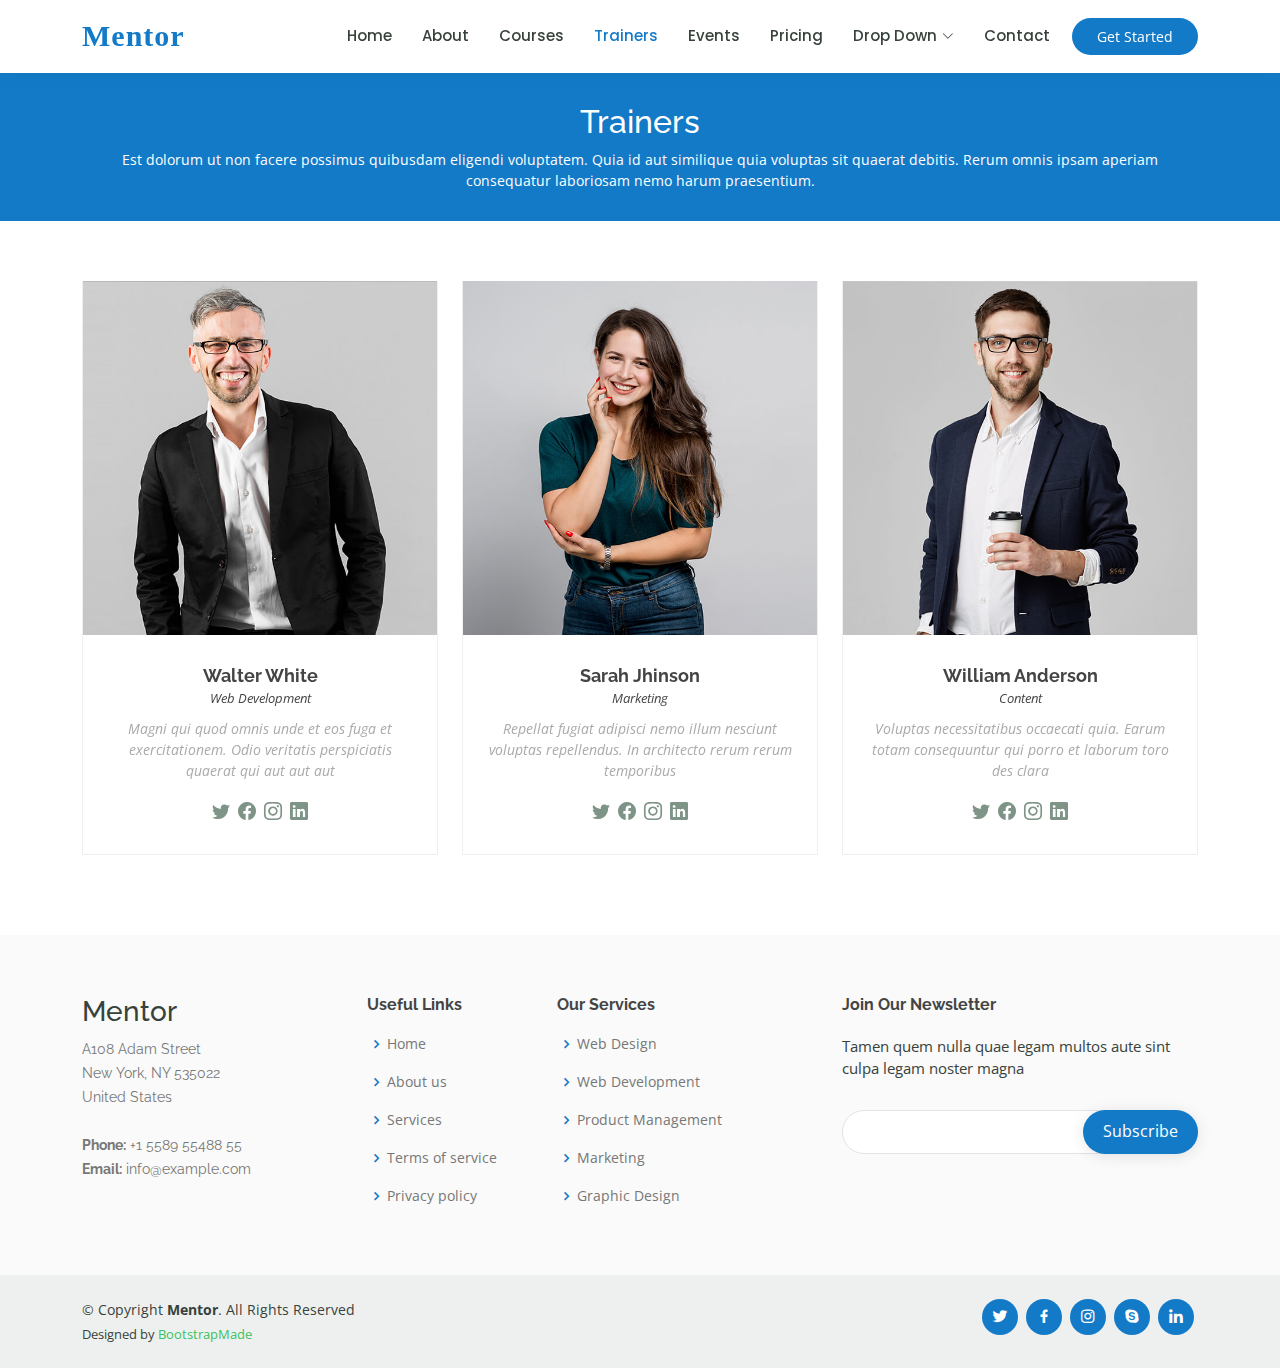
<file: trainers.html>
<!DOCTYPE html>
<html lang="en">

<head>
  <meta charset="utf-8">
  <meta content="width=device-width, initial-scale=1.0" name="viewport">

  <title>Trainers - Mentor Bootstrap Template</title>
  <meta content="" name="description">
  <meta content="" name="keywords">

  <!-- Favicons -->
  <link href="assets/img/favicon.png" rel="icon">
  <link href="assets/img/apple-touch-icon.png" rel="apple-touch-icon">

  <!-- Google Fonts -->
  <link href="https://fonts.googleapis.com/css?family=Open+Sans:300,300i,400,400i,600,600i,700,700i|Raleway:300,300i,400,400i,500,500i,600,600i,700,700i|Poppins:300,300i,400,400i,500,500i,600,600i,700,700i" rel="stylesheet">

  <!-- Vendor CSS Files -->
  <link href="assets/vendor/animate.css/animate.min.css" rel="stylesheet">
  <link href="assets/vendor/aos/aos.css" rel="stylesheet">
  <link href="assets/vendor/bootstrap/css/bootstrap.min.css" rel="stylesheet">
  <link href="assets/vendor/bootstrap-icons/bootstrap-icons.css" rel="stylesheet">
  <link href="assets/vendor/boxicons/css/boxicons.min.css" rel="stylesheet">
  <link href="assets/vendor/remixicon/remixicon.css" rel="stylesheet">
  <link href="assets/vendor/swiper/swiper-bundle.min.css" rel="stylesheet">

  <!-- Template Main CSS File -->
  <link href="assets/css/style.css" rel="stylesheet">

  <!-- =======================================================
  * Template Name: Mentor
  * Updated: May 30 2023 with Bootstrap v5.3.0
  * Template URL: https://bootstrapmade.com/mentor-free-education-bootstrap-theme/
  * Author: BootstrapMade.com
  * License: https://bootstrapmade.com/license/
  ======================================================== -->
</head>

<body>

  <!-- ======= Header ======= -->
  <header id="header" class="fixed-top">
    <div class="container d-flex align-items-center">

      <h1 class="logo me-auto"><a href="index.html">Mentor</a></h1>
      <!-- Uncomment below if you prefer to use an image logo -->
      <!-- <a href="index.html" class="logo me-auto"><img src="assets/img/logo.png" alt="" class="img-fluid"></a>-->

      <nav id="navbar" class="navbar order-last order-lg-0">
        <ul>
          <li><a href="index.html">Home</a></li>
          <li><a href="about.html">About</a></li>
          <li><a href="courses.html">Courses</a></li>
          <li><a class="active" href="trainers.html">Trainers</a></li>
          <li><a href="events.html">Events</a></li>
          <li><a href="pricing.html">Pricing</a></li>

          <li class="dropdown"><a href="#"><span>Drop Down</span> <i class="bi bi-chevron-down"></i></a>
            <ul>
              <li><a href="#">Drop Down 1</a></li>
              <li class="dropdown"><a href="#"><span>Deep Drop Down</span> <i class="bi bi-chevron-right"></i></a>
                <ul>
                  <li><a href="#">Deep Drop Down 1</a></li>
                  <li><a href="#">Deep Drop Down 2</a></li>
                  <li><a href="#">Deep Drop Down 3</a></li>
                  <li><a href="#">Deep Drop Down 4</a></li>
                  <li><a href="#">Deep Drop Down 5</a></li>
                </ul>
              </li>
              <li><a href="#">Drop Down 2</a></li>
              <li><a href="#">Drop Down 3</a></li>
              <li><a href="#">Drop Down 4</a></li>
            </ul>
          </li>
          <li><a href="contact.html">Contact</a></li>
        </ul>
        <i class="bi bi-list mobile-nav-toggle"></i>
      </nav><!-- .navbar -->

      <a href="courses.html" class="get-started-btn">Get Started</a>

    </div>
  </header><!-- End Header -->

  <main id="main" data-aos="fade-in">

    <!-- ======= Breadcrumbs ======= -->
    <div class="breadcrumbs">
      <div class="container">
        <h2>Trainers</h2>
        <p>Est dolorum ut non facere possimus quibusdam eligendi voluptatem. Quia id aut similique quia voluptas sit quaerat debitis. Rerum omnis ipsam aperiam consequatur laboriosam nemo harum praesentium. </p>
      </div>
    </div><!-- End Breadcrumbs -->

    <!-- ======= Trainers Section ======= -->
    <section id="trainers" class="trainers">
      <div class="container" data-aos="fade-up">

        <div class="row" data-aos="zoom-in" data-aos-delay="100">
          <div class="col-lg-4 col-md-6 d-flex align-items-stretch">
            <div class="member">
              <img src="assets/img/trainers/trainer-1.jpg" class="img-fluid" alt="">
              <div class="member-content">
                <h4>Walter White</h4>
                <span>Web Development</span>
                <p>
                  Magni qui quod omnis unde et eos fuga et exercitationem. Odio veritatis perspiciatis quaerat qui aut aut aut
                </p>
                <div class="social">
                  <a href=""><i class="bi bi-twitter"></i></a>
                  <a href=""><i class="bi bi-facebook"></i></a>
                  <a href=""><i class="bi bi-instagram"></i></a>
                  <a href=""><i class="bi bi-linkedin"></i></a>
                </div>
              </div>
            </div>
          </div>

          <div class="col-lg-4 col-md-6 d-flex align-items-stretch">
            <div class="member">
              <img src="assets/img/trainers/trainer-2.jpg" class="img-fluid" alt="">
              <div class="member-content">
                <h4>Sarah Jhinson</h4>
                <span>Marketing</span>
                <p>
                  Repellat fugiat adipisci nemo illum nesciunt voluptas repellendus. In architecto rerum rerum temporibus
                </p>
                <div class="social">
                  <a href=""><i class="bi bi-twitter"></i></a>
                  <a href=""><i class="bi bi-facebook"></i></a>
                  <a href=""><i class="bi bi-instagram"></i></a>
                  <a href=""><i class="bi bi-linkedin"></i></a>
                </div>
              </div>
            </div>
          </div>

          <div class="col-lg-4 col-md-6 d-flex align-items-stretch">
            <div class="member">
              <img src="assets/img/trainers/trainer-3.jpg" class="img-fluid" alt="">
              <div class="member-content">
                <h4>William Anderson</h4>
                <span>Content</span>
                <p>
                  Voluptas necessitatibus occaecati quia. Earum totam consequuntur qui porro et laborum toro des clara
                </p>
                <div class="social">
                  <a href=""><i class="bi bi-twitter"></i></a>
                  <a href=""><i class="bi bi-facebook"></i></a>
                  <a href=""><i class="bi bi-instagram"></i></a>
                  <a href=""><i class="bi bi-linkedin"></i></a>
                </div>
              </div>
            </div>
          </div>

        </div>

      </div>
    </section><!-- End Trainers Section -->

  </main><!-- End #main -->

  <!-- ======= Footer ======= -->
  <footer id="footer">

    <div class="footer-top">
      <div class="container">
        <div class="row">

          <div class="col-lg-3 col-md-6 footer-contact">
            <h3>Mentor</h3>
            <p>
              A108 Adam Street <br>
              New York, NY 535022<br>
              United States <br><br>
              <strong>Phone:</strong> +1 5589 55488 55<br>
              <strong>Email:</strong> info@example.com<br>
            </p>
          </div>

          <div class="col-lg-2 col-md-6 footer-links">
            <h4>Useful Links</h4>
            <ul>
              <li><i class="bx bx-chevron-right"></i> <a href="#">Home</a></li>
              <li><i class="bx bx-chevron-right"></i> <a href="#">About us</a></li>
              <li><i class="bx bx-chevron-right"></i> <a href="#">Services</a></li>
              <li><i class="bx bx-chevron-right"></i> <a href="#">Terms of service</a></li>
              <li><i class="bx bx-chevron-right"></i> <a href="#">Privacy policy</a></li>
            </ul>
          </div>

          <div class="col-lg-3 col-md-6 footer-links">
            <h4>Our Services</h4>
            <ul>
              <li><i class="bx bx-chevron-right"></i> <a href="#">Web Design</a></li>
              <li><i class="bx bx-chevron-right"></i> <a href="#">Web Development</a></li>
              <li><i class="bx bx-chevron-right"></i> <a href="#">Product Management</a></li>
              <li><i class="bx bx-chevron-right"></i> <a href="#">Marketing</a></li>
              <li><i class="bx bx-chevron-right"></i> <a href="#">Graphic Design</a></li>
            </ul>
          </div>

          <div class="col-lg-4 col-md-6 footer-newsletter">
            <h4>Join Our Newsletter</h4>
            <p>Tamen quem nulla quae legam multos aute sint culpa legam noster magna</p>
            <form action="" method="post">
              <input type="email" name="email"><input type="submit" value="Subscribe">
            </form>
          </div>

        </div>
      </div>
    </div>

    <div class="container d-md-flex py-4">

      <div class="me-md-auto text-center text-md-start">
        <div class="copyright">
          &copy; Copyright <strong><span>Mentor</span></strong>. All Rights Reserved
        </div>
        <div class="credits">
          <!-- All the links in the footer should remain intact. -->
          <!-- You can delete the links only if you purchased the pro version. -->
          <!-- Licensing information: https://bootstrapmade.com/license/ -->
          <!-- Purchase the pro version with working PHP/AJAX contact form: https://bootstrapmade.com/mentor-free-education-bootstrap-theme/ -->
          Designed by <a href="https://bootstrapmade.com/">BootstrapMade</a>
        </div>
      </div>
      <div class="social-links text-center text-md-right pt-3 pt-md-0">
        <a href="#" class="twitter"><i class="bx bxl-twitter"></i></a>
        <a href="#" class="facebook"><i class="bx bxl-facebook"></i></a>
        <a href="#" class="instagram"><i class="bx bxl-instagram"></i></a>
        <a href="#" class="google-plus"><i class="bx bxl-skype"></i></a>
        <a href="#" class="linkedin"><i class="bx bxl-linkedin"></i></a>
      </div>
    </div>
  </footer><!-- End Footer -->

  <div id="preloader"></div>
  <a href="#" class="back-to-top d-flex align-items-center justify-content-center"><i class="bi bi-arrow-up-short"></i></a>

  <!-- Vendor JS Files -->
  <script src="assets/vendor/purecounter/purecounter_vanilla.js"></script>
  <script src="assets/vendor/aos/aos.js"></script>
  <script src="assets/vendor/bootstrap/js/bootstrap.bundle.min.js"></script>
  <script src="assets/vendor/swiper/swiper-bundle.min.js"></script>
  <script src="assets/vendor/php-email-form/validate.js"></script>

  <!-- Template Main JS File -->
  <script src="assets/js/main.js"></script>

</body>

</html>
</file>
<file: assets/css/style.css>
/**
* Template Name: Mentor
* Updated: May 30 2023 with Bootstrap v5.3.0
* Template URL: https://bootstrapmade.com/mentor-free-education-bootstrap-theme/
* Author: BootstrapMade.com
* License: https://bootstrapmade.com/license/
*/

/*--------------------------------------------------------------
# General
--------------------------------------------------------------*/
body {
  font-family: "Open Sans", sans-serif;
  color: #444444;
}

a {
  color: #137ac8; /* 5fcf80 replaced with 137ac8 */
  text-decoration: none;
}

a:hover {
  color: #86db9f;
  text-decoration: none;
}

h1,
h2,
h3,
h4,
h5,
h6 {
  font-family: "Raleway", sans-serif;
}

/*--------------------------------------------------------------
# Back to top button
--------------------------------------------------------------*/
.back-to-top {
  position: fixed;
  visibility: hidden;
  opacity: 0;
  right: 15px;
  bottom: 15px;
  z-index: 996;
  background: #137ac8; /* 5fcf80 replaced with 137ac8 */
  width: 40px;
  height: 40px;
  border-radius: 50px;
  transition: all 0.4s;
}

.back-to-top i {
  font-size: 28px;
  color: #fff;
  line-height: 0;
}

.back-to-top:hover {
  background: #7ed899;
  color: #fff;
}

.back-to-top.active {
  visibility: visible;
  opacity: 1;
}

/*--------------------------------------------------------------
# Preloader
--------------------------------------------------------------*/
#preloader {
  position: fixed;
  top: 0;
  left: 0;
  right: 0;
  bottom: 0;
  z-index: 9999;
  overflow: hidden;
  background: #fff;
}

#preloader:before {
  content: "";
  position: fixed;
  top: calc(50% - 30px);
  left: calc(50% - 30px);
  border: 6px solid #137ac8; /* 5fcf80 replaced with 137ac8 */
  border-top-color: #fff;
  border-bottom-color: #fff;
  border-radius: 50%;
  width: 60px;
  height: 60px;
  animation: animate-preloader 1s linear infinite;
}

@keyframes animate-preloader {
  0% {
    transform: rotate(0deg);
  }

  100% {
    transform: rotate(360deg);
  }
}

/*--------------------------------------------------------------
# Disable aos animation delay on mobile devices
--------------------------------------------------------------*/
@media screen and (max-width: 768px) {
  [data-aos-delay] {
    transition-delay: 0 !important;
  }
}

/*--------------------------------------------------------------
# Header
--------------------------------------------------------------*/
#header {
  background: #fff;
  transition: all 0.5s;
  z-index: 997;
  padding: 15px 0;
  box-shadow: 0px 0 18px rgba(55, 66, 59, 0.08);
}

#header .logo {
  font-size: 30px;
  margin: 0;
  padding: 0;
  line-height: 1;
  font-weight: 600;
  letter-spacing: 1px;
  /* text-transform: uppercase;
  font-family: "Poppins", sans-serif; */
  font-family: "Lucida Handwriting";
}

#header .logo a {
  color: #137ac8; /* 5fcf80 replaced with 137ac8 */
}

#header .logo img {
  max-height: 40px;
}

/**
* Get Startet Button 
*/
.get-started-btn {
  margin-left: 22px;
  background: #137ac8; /* 5fcf80 replaced with 137ac8 */
  color: #fff;
  border-radius: 50px;
  padding: 8px 25px;
  white-space: nowrap;
  transition: 0.3s;
  font-size: 14px;
  display: inline-block;
}

.get-started-btn:hover {
  background: #3ac162;
  color: #fff;
}

@media (max-width: 768px) {
  .get-started-btn {
    margin: 0 15px 0 0;
    padding: 6px 18px;
  }
}

/*--------------------------------------------------------------
# Navigation Menu
--------------------------------------------------------------*/
/**
* Desktop Navigation 
*/
.navbar {
  padding: 0;
}

.navbar ul {
  margin: 0;
  padding: 0;
  display: flex;
  list-style: none;
  align-items: center;
}

.navbar li {
  position: relative;
}

.navbar a,
.navbar a:focus {
  display: flex;
  align-items: center;
  justify-content: space-between;
  padding: 10px 0 10px 30px;
  font-family: "Poppins", sans-serif;
  font-size: 15px;
  font-weight: 500;
  color: #37423b;
  white-space: nowrap;
  transition: 0.3s;
}

.navbar a i,
.navbar a:focus i {
  font-size: 12px;
  line-height: 0;
  margin-left: 5px;
}

.navbar a:hover,
.navbar .active,
.navbar .active:focus,
.navbar li:hover>a {
  color: #137ac8; /* 5fcf80 replaced with 137ac8 */
}

.navbar .dropdown ul {
  display: block;
  position: absolute;
  left: 30px;
  top: calc(100% + 30px);
  margin: 0;
  padding: 10px 0;
  z-index: 99;
  opacity: 0;
  visibility: hidden;
  background: #fff;
  box-shadow: 0px 0px 30px rgba(127, 137, 161, 0.25);
  transition: 0.3s;
  border-radius: 4px;
}

.navbar .dropdown ul li {
  min-width: 200px;
}

.navbar .dropdown ul a {
  padding: 10px 20px;
  font-size: 14px;
  text-transform: none;
  font-weight: 500;
}

.navbar .dropdown ul a i {
  font-size: 12px;
}

.navbar .dropdown ul a:hover,
.navbar .dropdown ul .active:hover,
.navbar .dropdown ul li:hover>a {
  color: #137ac8; /* 5fcf80 replaced with 137ac8 */
}

.navbar .dropdown:hover>ul {
  opacity: 1;
  top: 100%;
  visibility: visible;
}

.navbar .dropdown .dropdown ul {
  top: 0;
  left: calc(100% - 30px);
  visibility: hidden;
}

.navbar .dropdown .dropdown:hover>ul {
  opacity: 1;
  top: 0;
  left: 100%;
  visibility: visible;
}

@media (max-width: 1366px) {
  .navbar .dropdown .dropdown ul {
    left: -90%;
  }

  .navbar .dropdown .dropdown:hover>ul {
    left: -100%;
  }
}

/**
* Mobile Navigation 
*/
.mobile-nav-toggle {
  color: #37423b;
  font-size: 28px;
  cursor: pointer;
  display: none;
  line-height: 0;
  transition: 0.5s;
}

.mobile-nav-toggle.bi-x {
  color: #fff;
}

@media (max-width: 991px) {
  .mobile-nav-toggle {
    display: block;
  }

  .navbar ul {
    display: none;
  }
}

.navbar-mobile {
  position: fixed;
  overflow: hidden;
  top: 0;
  right: 0;
  left: 0;
  bottom: 0;
  background: rgba(32, 38, 34, 0.9);
  transition: 0.3s;
  z-index: 999;
}

.navbar-mobile .mobile-nav-toggle {
  position: absolute;
  top: 15px;
  right: 15px;
}

.navbar-mobile ul {
  display: block;
  position: absolute;
  top: 55px;
  right: 15px;
  bottom: 15px;
  left: 15px;
  padding: 10px 0;
  border-radius: 6px;
  background-color: #fff;
  overflow-y: auto;
  transition: 0.3s;
}

.navbar-mobile a,
.navbar-mobile a:focus {
  padding: 10px 20px;
  font-size: 15px;
  color: #37423b;
}

.navbar-mobile a:hover,
.navbar-mobile .active,
.navbar-mobile li:hover>a {
  color: #137ac8; /* 5fcf80 replaced with 137ac8 */
}

.navbar-mobile .getstarted,
.navbar-mobile .getstarted:focus {
  margin: 15px;
}

.navbar-mobile .dropdown ul {
  position: static;
  display: none;
  margin: 10px 20px;
  padding: 10px 0;
  z-index: 99;
  opacity: 1;
  visibility: visible;
  background: #fff;
  box-shadow: 0px 0px 30px rgba(127, 137, 161, 0.25);
}

.navbar-mobile .dropdown ul li {
  min-width: 200px;
}

.navbar-mobile .dropdown ul a {
  padding: 10px 20px;
}

.navbar-mobile .dropdown ul a i {
  font-size: 12px;
}

.navbar-mobile .dropdown ul a:hover,
.navbar-mobile .dropdown ul .active:hover,
.navbar-mobile .dropdown ul li:hover>a {
  color: #137ac8; /* 5fcf80 replaced with 137ac8 */
}

.navbar-mobile .dropdown>.dropdown-active {
  display: block;
}

/*--------------------------------------------------------------
# Hero Section
--------------------------------------------------------------*/
#hero {
  width: 100%;
  height: 100vh;
  background: url("../img/hero-bg.jpg") top center;
/*  background-size: cover; 
Below lines added by Arindam Lahiri*/
  background-size: contain;
  background-repeat: no-repeat;
/* customization ends here */  
  position: relative;
}

#hero:before {
  content: "";
  background: rgba(0, 0, 0, 0.4);
  position: absolute;
  bottom: 0;
  top: 0;
  left: 0;
  right: 0;
}

#hero .container {
  padding-top: 72px;
}

@media (max-width: 992px) {
  #hero .container {
    padding-top: 62px;
  }
}

#hero h1 {
  margin: 0;
  font-size: 48px;
  font-weight: 700;
  line-height: 56px;
  color: #fff;
  font-family: "Poppins", sans-serif;
}

#hero h2 {
  color: #eee;
  margin: 10px 0 0 0;
  font-size: 24px;
}

#hero .btn-get-started {
  font-family: "Raleway", sans-serif;
  font-weight: 500;
  font-size: 15px;
  letter-spacing: 1px;
  display: inline-block;
  padding: 10px 35px;
  border-radius: 50px;
  transition: 0.5s;
  margin-top: 30px;
  border: 2px solid #fff;
  color: #fff;
}

#hero .btn-get-started:hover {
  background: #137ac8; /* 5fcf80 replaced with 137ac8 */
  border: 2px solid #137ac8; /* 5fcf80 replaced with 137ac8 */
}

@media (min-width: 1024px) {
  #hero {
    background-attachment: fixed;
  }
}

@media (max-width: 768px) {
  #hero {
    height: 100vh;
  }

  #hero h1 {
    font-size: 28px;
    line-height: 36px;
  }

  #hero h2 {
    font-size: 18px;
    line-height: 24px;
  }
}

/*--------------------------------------------------------------
# Sections General
--------------------------------------------------------------*/
section {
  padding: 60px 0;
  overflow: hidden;
}

.section-bg {
  background-color: #f6f7f6;
}

.section-title {
  padding-bottom: 40px;
}

.section-title h2 {
  font-size: 14px;
  font-weight: 500;
  padding: 0;
  line-height: 1px;
  margin: 0 0 5px 0;
  letter-spacing: 2px;
  text-transform: uppercase;
  color: #aaaaaa;
  font-family: "Poppins", sans-serif;
}

.section-title h2::after {
  content: "";
  width: 120px;
  height: 1px;
  display: inline-block;
  background: #9ae1af;
  margin: 4px 10px;
}

.section-title p {
  margin: 0;
  margin: 0;
  font-size: 36px;
  font-weight: 700;
  text-transform: uppercase;
  font-family: "Poppins", sans-serif;
  color: #37423b;
}

.breadcrumbs {
  margin-top: 73px;
  text-align: center;
  background: #137ac8; /* 5fcf80 replaced with 137ac8 */
  padding: 30px 0;
  color: #fff;
}

@media (max-width: 992px) {
  .breadcrumbs {
    margin-top: 63px;
  }
}

.breadcrumbs h2 {
  font-size: 32px;
  font-weight: 500;
}

.breadcrumbs p {
  font-size: 14px;
  margin-bottom: 0;
}

/*--------------------------------------------------------------
# About
--------------------------------------------------------------*/
.about .content h3 {
  font-weight: 600;
  font-size: 26px;
}

.about .content ul {
  list-style: none;
  padding: 0;
}

.about .content ul li {
  padding-bottom: 10px;
}

.about .content ul i {
  font-size: 20px;
  padding-right: 4px;
  color: #137ac8; /* 5fcf80 replaced with 137ac8 */
}

.about .content .learn-more-btn {
  background: #137ac8; /* 5fcf80 replaced with 137ac8 */
  color: #fff;
  border-radius: 50px;
  padding: 8px 25px 9px 25px;
  white-space: nowrap;
  transition: 0.3s;
  font-size: 14px;
  display: inline-block;
}

.about .content .learn-more-btn:hover {
  background: #3ac162;
  color: #fff;
}

@media (max-width: 768px) {
  .about .content .learn-more-btn {
    margin: 0 48px 0 0;
    padding: 6px 18px;
  }
}

/*--------------------------------------------------------------
# Counts
--------------------------------------------------------------*/
.counts {
  padding: 30px 0;
}

.counts .counters span {
  font-size: 48px;
  display: block;
  color: #137ac8; /* 5fcf80 replaced with 137ac8 */
  font-weight: 700;
}

.counts .counters p {
  padding: 0;
  margin: 0 0 20px 0;
  font-family: "Raleway", sans-serif;
  font-size: 15px;
  font-weight: 600;
  color: #37423b;
}

/*--------------------------------------------------------------
# Why Us
--------------------------------------------------------------*/
.why-us .content {
  padding: 30px;
  background: #137ac8; /* 5fcf80 replaced with 137ac8 */
  border-radius: 4px;
  color: #fff;
}

.why-us .content h3 {
  font-weight: 700;
  font-size: 34px;
  margin-bottom: 30px;
}

.why-us .content p {
  margin-bottom: 30px;
}

.why-us .content .more-btn {
  display: inline-block;
  background: rgba(255, 255, 255, 0.2);
  padding: 6px 30px 8px 30px;
  color: #fff;
  border-radius: 50px;
  transition: all ease-in-out 0.4s;
}

.why-us .content .more-btn i {
  font-size: 14px;
}

.why-us .content .more-btn:hover {
  color: #137ac8; /* 5fcf80 replaced with 137ac8 */
  background: #fff;
}

.why-us .icon-boxes .icon-box {
  text-align: center;
  background: #fff;
  padding: 40px 30px;
  width: 100%;
  border: 1px solid #eef0ef;
}

.why-us .icon-boxes .icon-box i {
  font-size: 32px;
  padding: 18px;
  color: #137ac8; /* 5fcf80 replaced with 137ac8 */
  margin-bottom: 30px;
  background: #ecf9f0;
  border-radius: 50px;
}

.why-us .icon-boxes .icon-box h4 {
  font-size: 20px;
  font-weight: 700;
  margin: 0 0 30px 0;
}

.why-us .icon-boxes .icon-box p {
  font-size: 15px;
  color: #848484;
}

/*--------------------------------------------------------------
# Features
--------------------------------------------------------------*/
.features {
  padding-top: 0px;
}

.features .icon-box {
  display: flex;
  align-items: center;
  padding: 20px;
  transition: 0.3s;
  border: 1px solid #eef0ef;
}

.features .icon-box i {
  font-size: 32px;
  padding-right: 10px;
  line-height: 1;
}

.features .icon-box h3 {
  font-weight: 700;
  margin: 0;
  padding: 0;
  line-height: 1;
  font-size: 16px;
}

.features .icon-box h3 a {
  color: #37423b;
  transition: 0.3s;
}

.features .icon-box:hover {
  border-color: #137ac8; /* 5fcf80 replaced with 137ac8 */
}

.features .icon-box:hover h3 a {
  color: #137ac8; /* 5fcf80 replaced with 137ac8 */
}

/*--------------------------------------------------------------
# Courses
--------------------------------------------------------------*/
.courses .course-item {
  border-radius: 5px;
  border: 1px solid #eef0ef;
}

.courses .course-content {
  padding: 15px;
}

.courses .course-content h3 {
  font-weight: 700;
  font-size: 20px;
}

.courses .course-content h3 a {
  color: #37423b;
  transition: 0.3s;
}

.courses .course-content h3 a:hover {
  color: #137ac8; /* 5fcf80 replaced with 137ac8 */
}

.courses .course-content p {
  font-size: 14px;
  color: #777777;
}

.courses .course-content h4 {
  font-size: 14px;
  background: #137ac8; /* 5fcf80 replaced with 137ac8 */
  padding: 7px 14px;
  color: #fff;
  margin: 0;
}

.courses .course-content .price {
  margin: 0;
  font-weight: 700;
  font-size: 18px;
  color: #37423b;
}

.courses .trainer {
  padding-top: 15px;
  border-top: 1px solid #eef0ef;
}

.courses .trainer .trainer-profile img {
  max-width: 50px;
  border-radius: 50px;
}

.courses .trainer .trainer-profile span {
  padding-left: 10px;
  font-weight: 600;
  font-size: 16px;
  color: #5a6c60;
}

.courses .trainer .trainer-rank {
  font-size: 18px;
  color: #657a6d;
}

/*--------------------------------------------------------------
# Trainers
--------------------------------------------------------------*/
.trainers .member {
  text-align: center;
  margin-bottom: 20px;
  background: #fff;
  border: 1px solid #eef0ef;
}

.trainers .member img {
  margin: -1px -1px 30px -1px;
}

.trainers .member .member-content {
  padding: 0 20px 30px 20px;
}

.trainers .member h4 {
  font-weight: 700;
  margin-bottom: 2px;
  font-size: 18px;
}

.trainers .member span {
  font-style: italic;
  display: block;
  font-size: 13px;
}

.trainers .member p {
  padding-top: 10px;
  font-size: 14px;
  font-style: italic;
  color: #aaaaaa;
}

.trainers .member .social {
  margin-top: 15px;
}

.trainers .member .social a {
  color: #7e9486;
  transition: 0.3s;
}

.trainers .member .social a:hover {
  color: #137ac8; /* 5fcf80 replaced with 137ac8 */
}

.trainers .member .social i {
  font-size: 18px;
  margin: 0 2px;
}

/*--------------------------------------------------------------
# Testimonials
--------------------------------------------------------------*/
.testimonials .testimonial-wrap {
  padding-left: 50px;
}

.testimonials .testimonials-carousel,
.testimonials .testimonials-slider {
  overflow: hidden;
}

.testimonials .testimonial-item {
  box-sizing: content-box;
  padding: 30px 30px 30px 60px;
  margin: 30px 15px;
  min-height: 200px;
  border: 1px solid #eef0ef;
  position: relative;
  background: #fff;
}

.testimonials .testimonial-item .testimonial-img {
  width: 90px;
  border-radius: 10px;
  border: 6px solid #fff;
  position: absolute;
  left: -45px;
}

.testimonials .testimonial-item h3 {
  font-size: 18px;
  font-weight: bold;
  margin: 10px 0 5px 0;
  color: #111;
}

.testimonials .testimonial-item h4 {
  font-size: 14px;
  color: #999;
  margin: 0;
}

.testimonials .testimonial-item .quote-icon-left,
.testimonials .testimonial-item .quote-icon-right {
  color: #c1ecce;
  font-size: 26px;
}

.testimonials .testimonial-item .quote-icon-left {
  display: inline-block;
  left: -5px;
  position: relative;
}

.testimonials .testimonial-item .quote-icon-right {
  display: inline-block;
  right: -5px;
  position: relative;
  top: 10px;
}

.testimonials .testimonial-item p {
  font-style: italic;
  margin: 15px auto 15px auto;
}

.testimonials .swiper-pagination {
  margin-top: 20px;
  position: relative;
}

.testimonials .swiper-pagination .swiper-pagination-bullet {
  width: 12px;
  height: 12px;
  background-color: #fff;
  opacity: 1;
  border: 1px solid #137ac8; /* 5fcf80 replaced with 137ac8 */
}

.testimonials .swiper-pagination .swiper-pagination-bullet-active {
  background-color: #137ac8; /* 5fcf80 replaced with 137ac8 */
}

@media (max-width: 767px) {
  .testimonials .testimonial-wrap {
    padding-left: 0;
  }

  .testimonials .testimonials-carousel,
  .testimonials .testimonials-slider {
    overflow: hidden;
  }

  .testimonials .testimonial-item {
    padding: 30px;
    margin: 15px;
  }

  .testimonials .testimonial-item .testimonial-img {
    position: static;
    left: auto;
  }
}

/*--------------------------------------------------------------
# Cource Details
--------------------------------------------------------------*/
.course-details h3 {
  font-size: 24px;
  margin: 30px 0 15px 0;
  font-weight: 700;
  position: relative;
  padding-bottom: 10px;
}

.course-details h3:before {
  content: "";
  position: absolute;
  display: block;
  width: 100%;
  height: 1px;
  background: #eef0ef;
  bottom: 0;
  left: 0;
}

.course-details h3:after {
  content: "";
  position: absolute;
  display: block;
  width: 60px;
  height: 1px;
  background: #137ac8; /* 5fcf80 replaced with 137ac8 */
  bottom: 0;
  left: 0;
}

.course-details .course-info {
  background: #f6f7f6;
  padding: 10px 15px;
  margin-bottom: 15px;
}

.course-details .course-info h5 {
  font-weight: 400;
  font-size: 16px;
  margin: 0;
  font-family: "Poppins", sans-serif;
}

.course-details .course-info p {
  margin: 0;
  font-weight: 600;
}

.course-details .course-info a {
  color: #657a6d;
}

/*--------------------------------------------------------------
# Cource Details Tabs
--------------------------------------------------------------*/
.cource-details-tabs {
  overflow: hidden;
  padding-top: 0;
}

.cource-details-tabs .nav-tabs {
  border: 0;
}

.cource-details-tabs .nav-link {
  border: 0;
  padding: 12px 15px 12px 0;
  transition: 0.3s;
  color: #37423b;
  border-radius: 0;
  border-right: 2px solid #e2e7e4;
  font-weight: 600;
  font-size: 15px;
}

.cource-details-tabs .nav-link:hover {
  color: #137ac8; /* 5fcf80 replaced with 137ac8 */
}

.cource-details-tabs .nav-link.active {
  color: #137ac8; /* 5fcf80 replaced with 137ac8 */
  border-color: #137ac8; /* 5fcf80 replaced with 137ac8 */
}

.cource-details-tabs .tab-pane.active {
  animation: fadeIn 0.5s ease-out;
}

.cource-details-tabs .details h3 {
  font-size: 26px;
  font-weight: 600;
  margin-bottom: 20px;
  color: #37423b;
}

.cource-details-tabs .details p {
  color: #777777;
}

.cource-details-tabs .details p:last-child {
  margin-bottom: 0;
}

@media (max-width: 992px) {
  .cource-details-tabs .nav-link {
    border: 0;
    padding: 15px;
  }

  .cource-details-tabs .nav-link.active {
    color: #fff;
    background: #137ac8; /* 5fcf80 replaced with 137ac8 */
  }
}

/*--------------------------------------------------------------
# Events
--------------------------------------------------------------*/
.events .card {
  border: 0;
  padding: 0 30px;
  margin-bottom: 60px;
  position: relative;
}

.events .card-img {
  width: calc(100% + 60px);
  margin-left: -30px;
  overflow: hidden;
  z-index: 9;
  border-radius: 0;
}

.events .card-img img {
  max-width: 100%;
  transition: all 0.3s ease-in-out;
}

.events .card-body {
  z-index: 10;
  background: #fff;
  border-top: 4px solid #fff;
  padding: 30px;
  box-shadow: 0px 2px 15px rgba(0, 0, 0, 0.1);
  margin-top: -60px;
  transition: 0.3s;
}

.events .card-title {
  font-weight: 700;
  text-align: center;
  margin-bottom: 20px;
}

.events .card-title a {
  color: #37423b;
  transition: 0.3s;
}

.events .card-text {
  color: #5e5e5e;
}

.events .read-more a {
  color: #777777;
  text-transform: uppercase;
  font-weight: 600;
  font-size: 12px;
  transition: 0.3s;
}

.events .read-more a:hover {
  color: #137ac8; /* 5fcf80 replaced with 137ac8 */
}

.events .card:hover img {
  transform: scale(1.1);
}

.events .card:hover .card-body {
  border-color: #137ac8; /* 5fcf80 replaced with 137ac8 */
}

.events .card:hover .card-body .card-title a {
  color: #137ac8; /* 5fcf80 replaced with 137ac8 */
}

/*--------------------------------------------------------------
# Pricing
--------------------------------------------------------------*/
.pricing .box {
  padding: 20px;
  background: #fff;
  text-align: center;
  border: 1px solid #eef0ef;
  border-radius: 0;
  position: relative;
  overflow: hidden;
}

.pricing h3 {
  font-weight: 400;
  margin: -20px -20px 20px -20px;
  padding: 20px 15px;
  font-size: 16px;
  font-weight: 600;
  color: #777777;
  background: #f8f8f8;
}

.pricing h4 {
  font-size: 36px;
  color: #137ac8; /* 5fcf80 replaced with 137ac8 */
  font-weight: 600;
  font-family: "Poppins", sans-serif;
  margin-bottom: 20px;
}

.pricing h4 sup {
  font-size: 20px;
  top: -15px;
  left: -3px;
}

.pricing h4 span {
  color: #bababa;
  font-size: 16px;
  font-weight: 300;
}

.pricing ul {
  padding: 0;
  list-style: none;
  color: #444444;
  text-align: center;
  line-height: 20px;
  font-size: 14px;
}

.pricing ul li {
  padding-bottom: 16px;
}

.pricing ul i {
  color: #137ac8; /* 5fcf80 replaced with 137ac8 */
  font-size: 18px;
  padding-right: 4px;
}

.pricing ul .na {
  color: #ccc;
  text-decoration: line-through;
}

.pricing .btn-wrap {
  margin: 20px -20px -20px -20px;
  padding: 20px 15px;
  background: #f8f8f8;
  text-align: center;
}

.pricing .btn-buy {
  background: #137ac8; /* 5fcf80 replaced with 137ac8 */
  display: inline-block;
  padding: 8px 35px;
  border-radius: 50px;
  color: #fff;
  transition: none;
  font-size: 14px;
  font-weight: 400;
  font-family: "Raleway", sans-serif;
  font-weight: 600;
  transition: 0.3s;
}

.pricing .btn-buy:hover {
  background: #3ac162;
}

.pricing .featured h3 {
  color: #fff;
  background: #137ac8; /* 5fcf80 replaced with 137ac8 */
}

.pricing .advanced {
  width: 200px;
  position: absolute;
  top: 18px;
  right: -68px;
  transform: rotate(45deg);
  z-index: 1;
  font-size: 14px;
  padding: 1px 0 3px 0;
  background: #137ac8; /* 5fcf80 replaced with 137ac8 */
  color: #fff;
}

/*--------------------------------------------------------------
# Contact
--------------------------------------------------------------*/
.contact {
  padding-top: 5px;
}

.contact .info {
  width: 100%;
  background: #fff;
}

.contact .info i {
  font-size: 20px;
  color: #137ac8; /* 5fcf80 replaced with 137ac8 */
  float: left;
  width: 44px;
  height: 44px;
  background: #ecf9f0;
  display: flex;
  justify-content: center;
  align-items: center;
  border-radius: 50px;
  transition: all 0.3s ease-in-out;
}

.contact .info h4 {
  padding: 0 0 0 60px;
  font-size: 22px;
  font-weight: 600;
  margin-bottom: 5px;
  color: #37423b;
}

.contact .info p {
  padding: 0 0 0 60px;
  margin-bottom: 0;
  font-size: 14px;
  color: #657a6d;
}

.contact .info .email,
.contact .info .phone {
  margin-top: 40px;
}

.contact .info .email:hover i,
.contact .info .address:hover i,
.contact .info .phone:hover i {
  background: #137ac8; /* 5fcf80 replaced with 137ac8 */
  color: #fff;
}

.contact .php-email-form {
  width: 100%;
  background: #fff;
}

.contact .php-email-form .form-group {
  padding-bottom: 8px;
}

.contact .php-email-form .error-message {
  display: none;
  color: #fff;
  background: #ed3c0d;
  text-align: left;
  padding: 15px;
  font-weight: 600;
}

.contact .php-email-form .error-message br+br {
  margin-top: 25px;
}

.contact .php-email-form .sent-message {
  display: none;
  color: #fff;
  background: #18d26e;
  text-align: center;
  padding: 15px;
  font-weight: 600;
}

.contact .php-email-form .loading {
  display: none;
  background: #fff;
  text-align: center;
  padding: 15px;
}

.contact .php-email-form .loading:before {
  content: "";
  display: inline-block;
  border-radius: 50%;
  width: 24px;
  height: 24px;
  margin: 0 10px -6px 0;
  border: 3px solid #18d26e;
  border-top-color: #eee;
  animation: animate-loading 1s linear infinite;
}

.contact .php-email-form input,
.contact .php-email-form textarea {
  border-radius: 4px;
  box-shadow: none;
  font-size: 14px;
}

.contact .php-email-form input:focus,
.contact .php-email-form textarea:focus {
  border-color: #137ac8; /* 5fcf80 replaced with 137ac8 */
}

.contact .php-email-form input {
  height: 44px;
}

.contact .php-email-form textarea {
  padding: 10px 12px;
}

.contact .php-email-form button[type=submit] {
  background: #137ac8; /* 5fcf80 replaced with 137ac8 */
  border: 0;
  padding: 10px 35px;
  color: #fff;
  transition: 0.4s;
  border-radius: 50px;
}

.contact .php-email-form button[type=submit]:hover {
  background: #3ac162;
}

@keyframes animate-loading {
  0% {
    transform: rotate(0deg);
  }

  100% {
    transform: rotate(360deg);
  }
}

/*--------------------------------------------------------------
# Footer
--------------------------------------------------------------*/
#footer {
  color: #37423b;
  font-size: 14px;
  background: #eef0ef;
}

#footer .footer-top {
  padding: 60px 0 30px 0;
  background: #f9faf9;
}

#footer .footer-top .footer-contact {
  margin-bottom: 30px;
}

#footer .footer-top .footer-contact h4 {
  font-size: 22px;
  margin: 0 0 30px 0;
  padding: 2px 0 2px 0;
  line-height: 1;
  font-weight: 700;
}

#footer .footer-top .footer-contact p {
  font-size: 14px;
  line-height: 24px;
  margin-bottom: 0;
  font-family: "Raleway", sans-serif;
  color: #777777;
}

#footer .footer-top h4 {
  font-size: 16px;
  font-weight: bold;
  color: #444444;
  position: relative;
  padding-bottom: 12px;
}

#footer .footer-top .footer-links {
  margin-bottom: 30px;
}

#footer .footer-top .footer-links ul {
  list-style: none;
  padding: 0;
  margin: 0;
}

#footer .footer-top .footer-links ul i {
  padding-right: 2px;
  color: #137ac8; /* 5fcf80 replaced with 137ac8 */
  font-size: 18px;
  line-height: 1;
}

#footer .footer-top .footer-links ul li {
  padding: 10px 0;
  display: flex;
  align-items: center;
}

#footer .footer-top .footer-links ul li:first-child {
  padding-top: 0;
}

#footer .footer-top .footer-links ul a {
  color: #777777;
  transition: 0.3s;
  display: inline-block;
  line-height: 1;
}

#footer .footer-top .footer-links ul a:hover {
  text-decoration: none;
  color: #137ac8; /* 5fcf80 replaced with 137ac8 */
}

#footer .footer-newsletter {
  font-size: 15px;
}

#footer .footer-newsletter h4 {
  font-size: 16px;
  font-weight: bold;
  color: #444444;
  position: relative;
  padding-bottom: 12px;
}

#footer .footer-newsletter form {
  margin-top: 30px;
  background: #fff;
  padding: 6px 10px;
  position: relative;
  border-radius: 50px;
  text-align: left;
  border: 1px solid #e0e5e2;
}

#footer .footer-newsletter form input[type=email] {
  border: 0;
  padding: 4px 8px;
  width: calc(100% - 100px);
}

#footer .footer-newsletter form input[type=submit] {
  position: absolute;
  top: -1px;
  right: -1px;
  bottom: -1px;
  border: 0;
  background: none;
  font-size: 16px;
  padding: 0 20px 2px 20px;
  background: #137ac8; /* 5fcf80 replaced with 137ac8 */
  color: #fff;
  transition: 0.3s;
  border-radius: 50px;
  box-shadow: 0px 2px 15px rgba(0, 0, 0, 0.1);
}

#footer .footer-newsletter form input[type=submit]:hover {
  background: #3ac162;
}

#footer .credits {
  padding-top: 5px;
  font-size: 13px;
}

#footer .credits a {
  color: #3ac162;
  transition: 0.3s;
}

#footer .credits a:hover {
  color: #137ac8; /* 5fcf80 replaced with 137ac8 */
}

#footer .social-links a {
  font-size: 18px;
  display: inline-block;
  background: #137ac8; /* 5fcf80 replaced with 137ac8 */
  color: #fff;
  line-height: 1;
  padding: 8px 0;
  margin-right: 4px;
  border-radius: 50%;
  text-align: center;
  width: 36px;
  height: 36px;
  transition: 0.3s;
}

#footer .social-links a:hover {
  background: #3ac162;
  color: #fff;
  text-decoration: none;
}
</file>
